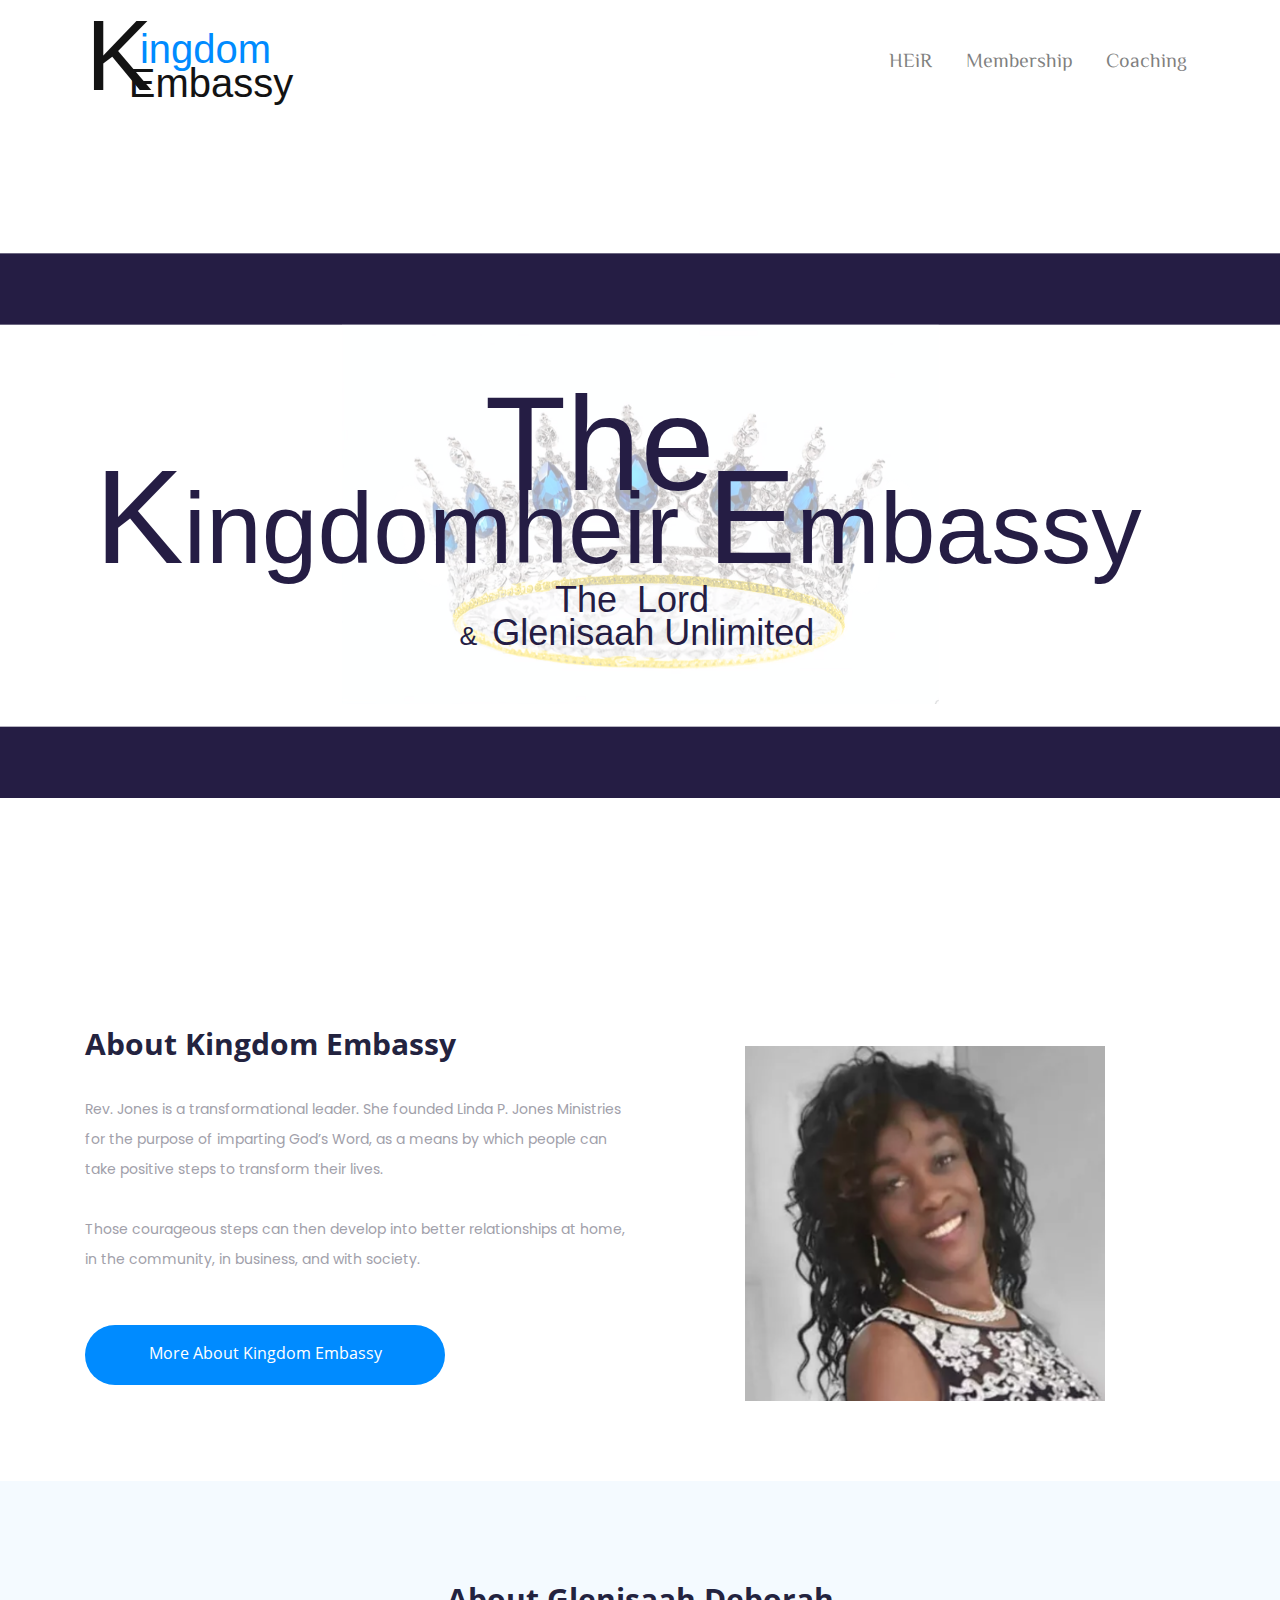
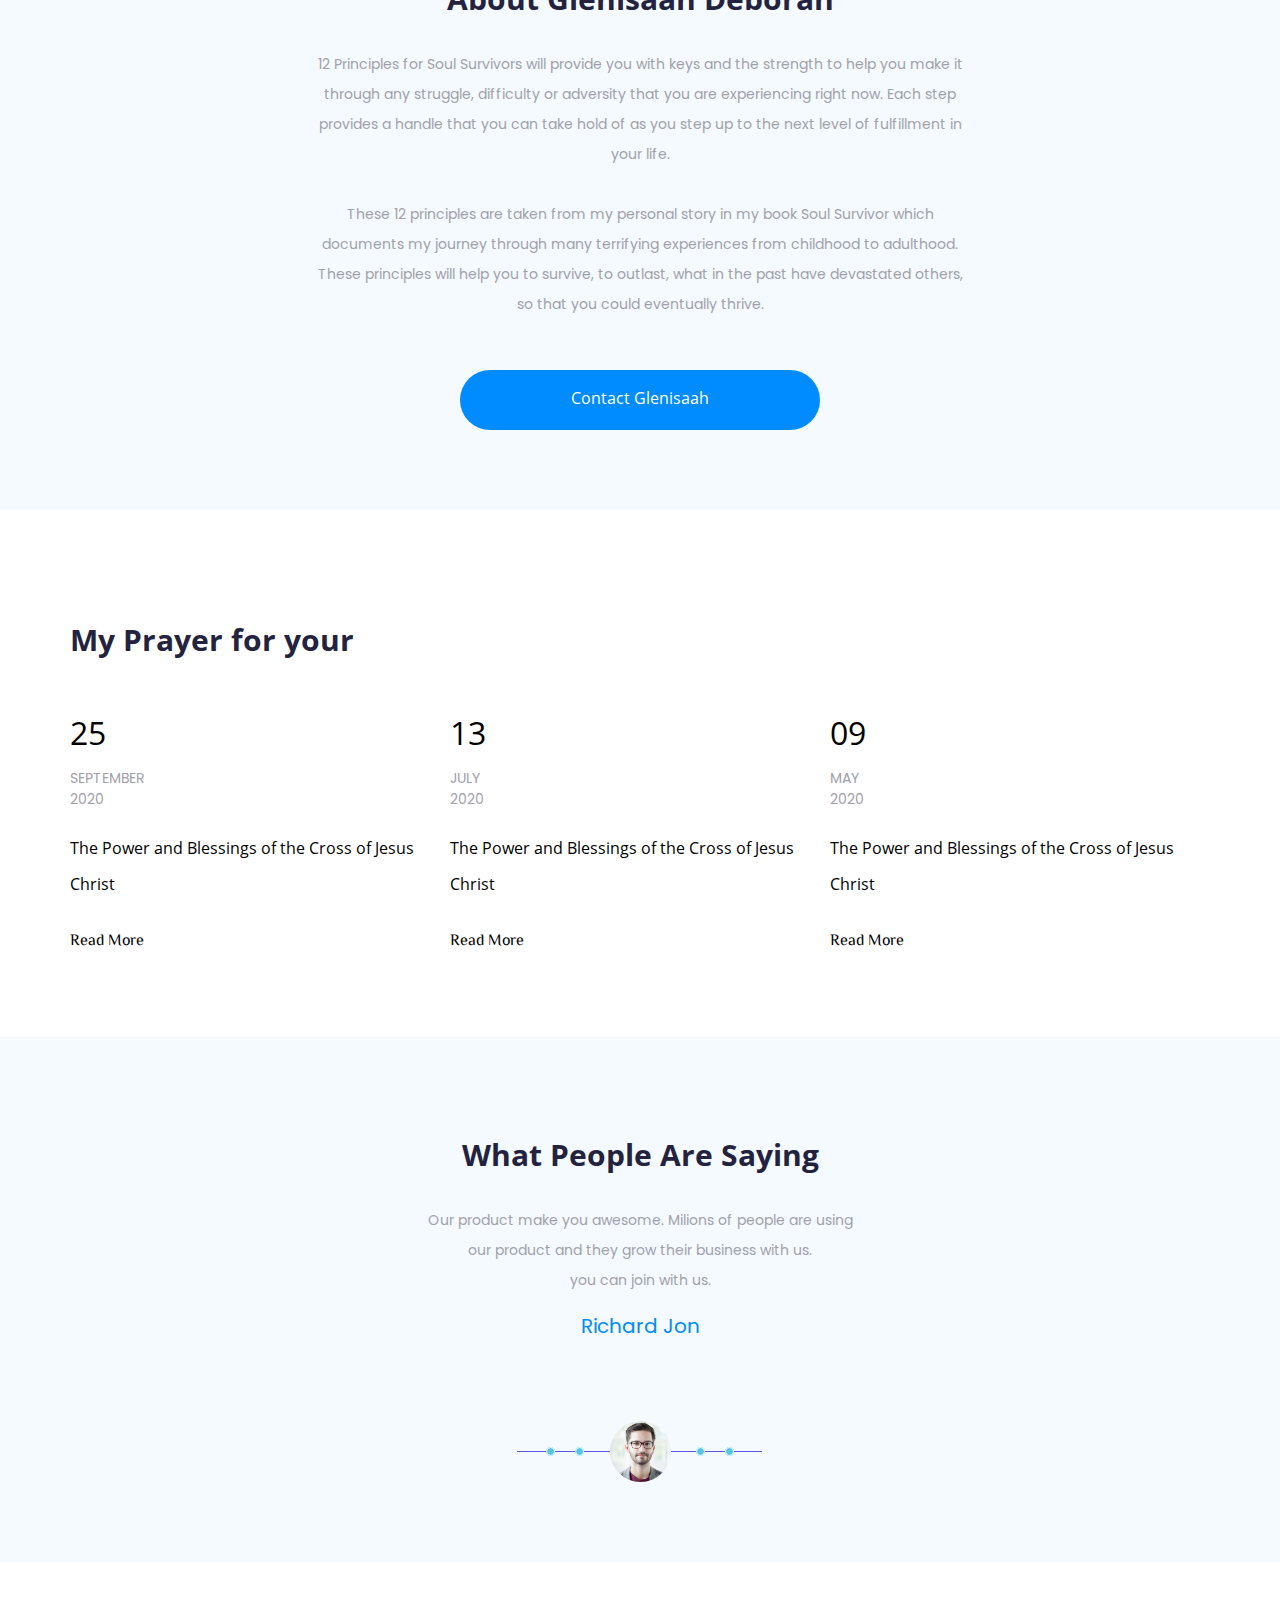
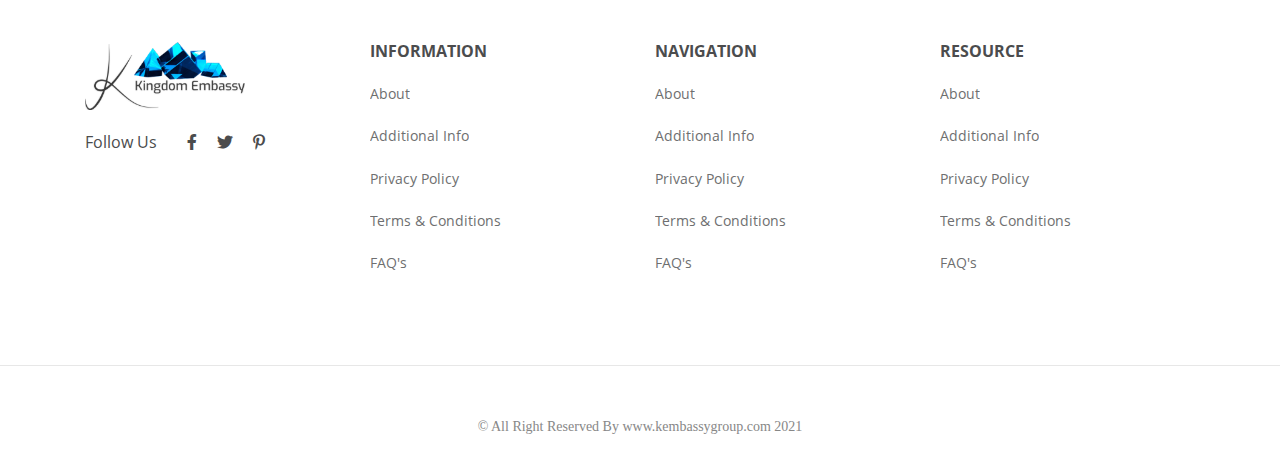
<file: index.html>
<!DOCTYPE html>
<html>

<head>
    <meta charset="utf-8">
    <meta name="viewport" content="width=device-width, initial-scale=1.0, shrink-to-fit=no">
    <title>www.kembassygroup.com</title>
    <link rel="icon" type="image/svg+xml" sizes="238x102" href="assets/img/logo%20copy%202.svg">
    <link rel="stylesheet" href="assets/bootstrap/css/bootstrap.min.css">
    <link rel="stylesheet" href="https://fonts.googleapis.com/css?family=El+Messiri:400,500,600,700">
    <link rel="stylesheet" href="assets/css/Open%20Sans.css">
    <link rel="stylesheet" href="https://fonts.googleapis.com/css?family=Poppins:100,100i,200,200i,300,300i,400,400i,500,500i,600,600i,700,700i,800,800i,900,900i">
    <link rel="stylesheet" href="assets/fonts/fontawesome-all.min.css">
    <link rel="stylesheet" href="assets/css/styles.css">
</head>

<body>
    <div class="row">
        <div class="col">
            <nav class="navbar navbar-light navbar-expand-lg d-xl-flex align-items-xl-center">
                <div class="container"><a id="logo" class="navbar-brand" href="index.html"><img src="assets/img/logo-v3.svg"></a><a id="logo-1" class="navbar-brand" href="#"></a><button data-toggle="collapse" class="navbar-toggler" data-target="#navcol-1"><span class="sr-only">Toggle navigation</span><span class="navbar-toggler-icon"></span></button>
                    <div
                        class="collapse navbar-collapse text-dark justify-content-end" id="navcol-1">
                        <ul class="nav navbar-nav justify-content-end">
                            <li class="nav-item" id="li-why-php-rhinos-3"><a class="nav-link" href="heir.html">HEiR<br></a></li>
                            <li class="nav-item" id="li-why-php-rhinos-2"><a class="nav-link" href="membership.html">Membership<br></a></li>
                            <li class="nav-item" id="li-why-php-rhinos-1"><a class="nav-link" href="coaching.html">Coaching<br></a></li>
                        </ul>
                </div>
        </div>
        </nav>
    </div>
    </div>
    <div class="d-flex d-sm-flex d-md-flex d-lg-flex d-xl-flex align-items-center align-items-sm-center align-items-md-center align-items-lg-center align-items-xl-center hero-bg"></div>
    <div class="container section-2" id="section-2">
        <div class="row">
            <div class="col-sm-auto col-md-auto col-lg-6 col-xl-6 about-kembassy">
                <h2><strong>About Kingdom Embassy</strong><br></h2>
                <p>Rev. Jones is a transformational leader. She founded Linda P. Jones Ministries for the purpose of imparting God’s Word, as a means by which people can take positive steps to transform their lives. <br><br>Those courageous steps can then
                    develop into better relationships at home, in the community, in business, and with society.<br></p><a href="heir.html" class="btn btn-link download-free-ebook-btn" role="button">More About Kingdom Embassy</a></div>
            <div class="col-lg-6 col-xl-6 d-lg-flex justify-content-lg-center"><img class="portrait-1" src="assets/img/portrait.svg"></div>
        </div>
    </div>
    <div class="container d-xl-flex justify-content-xl-center about-gd">
        <div class="row d-xl-flex justify-content-xl-center section-2">
            <div class="col about-kembassy">
                <h2><strong>About Glenisaah Deborah</strong><br></h2>
                <p>12 Principles for Soul Survivors will provide you with keys and the strength to help you make it through any struggle, difficulty or adversity that you are experiencing right now. Each step provides a handle that you can take hold of as
                    you step up to the next level of fulfillment in your life. <br><br>These 12 principles are taken from my personal story in my book Soul Survivor which documents my journey through many terrifying experiences from childhood to adulthood.
                    These principles will help you to survive, to outlast, what in the past have devastated others, so that you could eventually thrive.<br></p><!--<a href="tel:518-512-9261" class="btn btn-link download-free-ebook-btn" role="button">Contact Glenisaah</a>-->
<a href="contact.html" class="btn btn-link download-free-ebook-btn" role="button">Contact Glenisaah</a></div>
        </div>
    </div>
    <div class="container prayer-section" id="section-4">
        <div class="row no-gutters d-xl-flex justify-content-xl-center align-items-xl-center section-4">
            <div class="col-12">
                <h2><strong>My Prayer for your</strong><br></h2>
            </div>
            <div class="col-lg-4 col-xl-4 blog-post">
                <p class="title">25<br></p>
                <p class="created-date">SEPTEMBER<br></p>
                <p class="created-date">2020<br></p>
                <p class="blog-post-desc">The Power and Blessings of the Cross of Jesus Christ<br></p><a class="read-more" href="#">Read More</a></div>
            <div class="col-lg-4 col-xl-4 blog-post">
                <p class="title">13<br></p>
                <p class="created-date">JULY</p>
                <p class="created-date">2020<br></p>
                <p class="blog-post-desc">The Power and Blessings of the Cross of Jesus Christ<br></p><a class="read-more" href="#">Read More</a></div>
            <div class="col-lg-4 col-xl-4 blog-post">
                <p class="title">09<br></p>
                <p class="created-date">may<br></p>
                <p class="created-date">2020<br></p>
                <p class="blog-post-desc">The Power and Blessings of the Cross of Jesus Christ<br></p><a class="read-more" href="#">Read More</a></div>
        </div>
    </div>
    <div class="container d-xl-flex justify-content-xl-center about-gd">
        <div class="row d-xl-flex section-2">
            <div class="col about-kembassy">
                <h2><strong>What People Are Saying</strong><br></h2>
                <p>Our product make you awesome. Milions of people are using <br>our product and they grow their business with us.<br>you can join with us.<br></p><span class="username">Richard Jon</span>
                <div class="comment-image"><img src="assets/img/Clip.svg"></div>
            </div>
        </div>
    </div>
    <div class="footer-clean">
        <footer>
            <div class="container">
                <div class="row">
                    <div class="col-sm-12 col-md-3 col-lg-3 col-xl-3"><img class="logo-img" src="assets/img/logo%20copy%202.svg">
                        <p class="social-icons"><span class="follow-txt">Follow Us</span><i class="fab fa-facebook-f"></i><i class="fab fa-twitter"></i><i class="fab fa-pinterest-p"></i></p>
                        <ul>
                            <li class="follow-us-txt"></li>
                        </ul>
                    </div>
                    <div class="col-sm-12 col-md-3 col-lg-3 col-xl-3 info-col">
                        <h3>INFORMATION</h3>
                        <ul>
                            <li><a href="#">About</a></li>
                            <li><a href="#">Additional Info</a></li>
                            <li><a href="#">Privacy Policy</a></li>
                            <li><a href="#">Terms &amp; Conditions</a></li>
                            <li><a href="#">FAQ's</a></li>
                        </ul>
                    </div>
                    <div class="col-sm-12 col-md-3 col-lg-3 col-xl-3 nav-col">
                        <h3>NAVIGATION</h3>
                        <ul>
                            <li><a href="#">About</a></li>
                            <li><a href="#">Additional Info</a></li>
                            <li><a href="#">Privacy Policy</a></li>
                            <li><a href="#">Terms &amp; Conditions</a></li>
                            <li><a href="#">FAQ's</a></li>
                        </ul>
                    </div>
                    <div class="col-sm-12 col-md-3 col-lg-3 col-xl-3 resources-col">
                        <h3>RESOURCE</h3>
                        <ul>
                            <li><a href="#">About</a></li>
                            <li><a href="#">Additional Info</a></li>
                            <li><a href="#">Privacy Policy</a></li>
                            <li><a href="#">Terms &amp; Conditions</a></li>
                            <li><a href="#">FAQ's</a></li>
                        </ul>
                    </div>
                </div>
            </div>
        </footer>
    </div>
    <div id="copyright-section">
        <div class="container">
            <div class="row">
                <div class="col text-center">
                    <p class="copyright">© All Right Reserved By www.kembassygroup.com 2021<br></p>
                </div>
            </div>
        </div>
    </div>
    <script src="assets/js/jquery.min.js"></script>
    <script src="assets/bootstrap/js/bootstrap.min.js"></script>
</body>

</html>
</file>
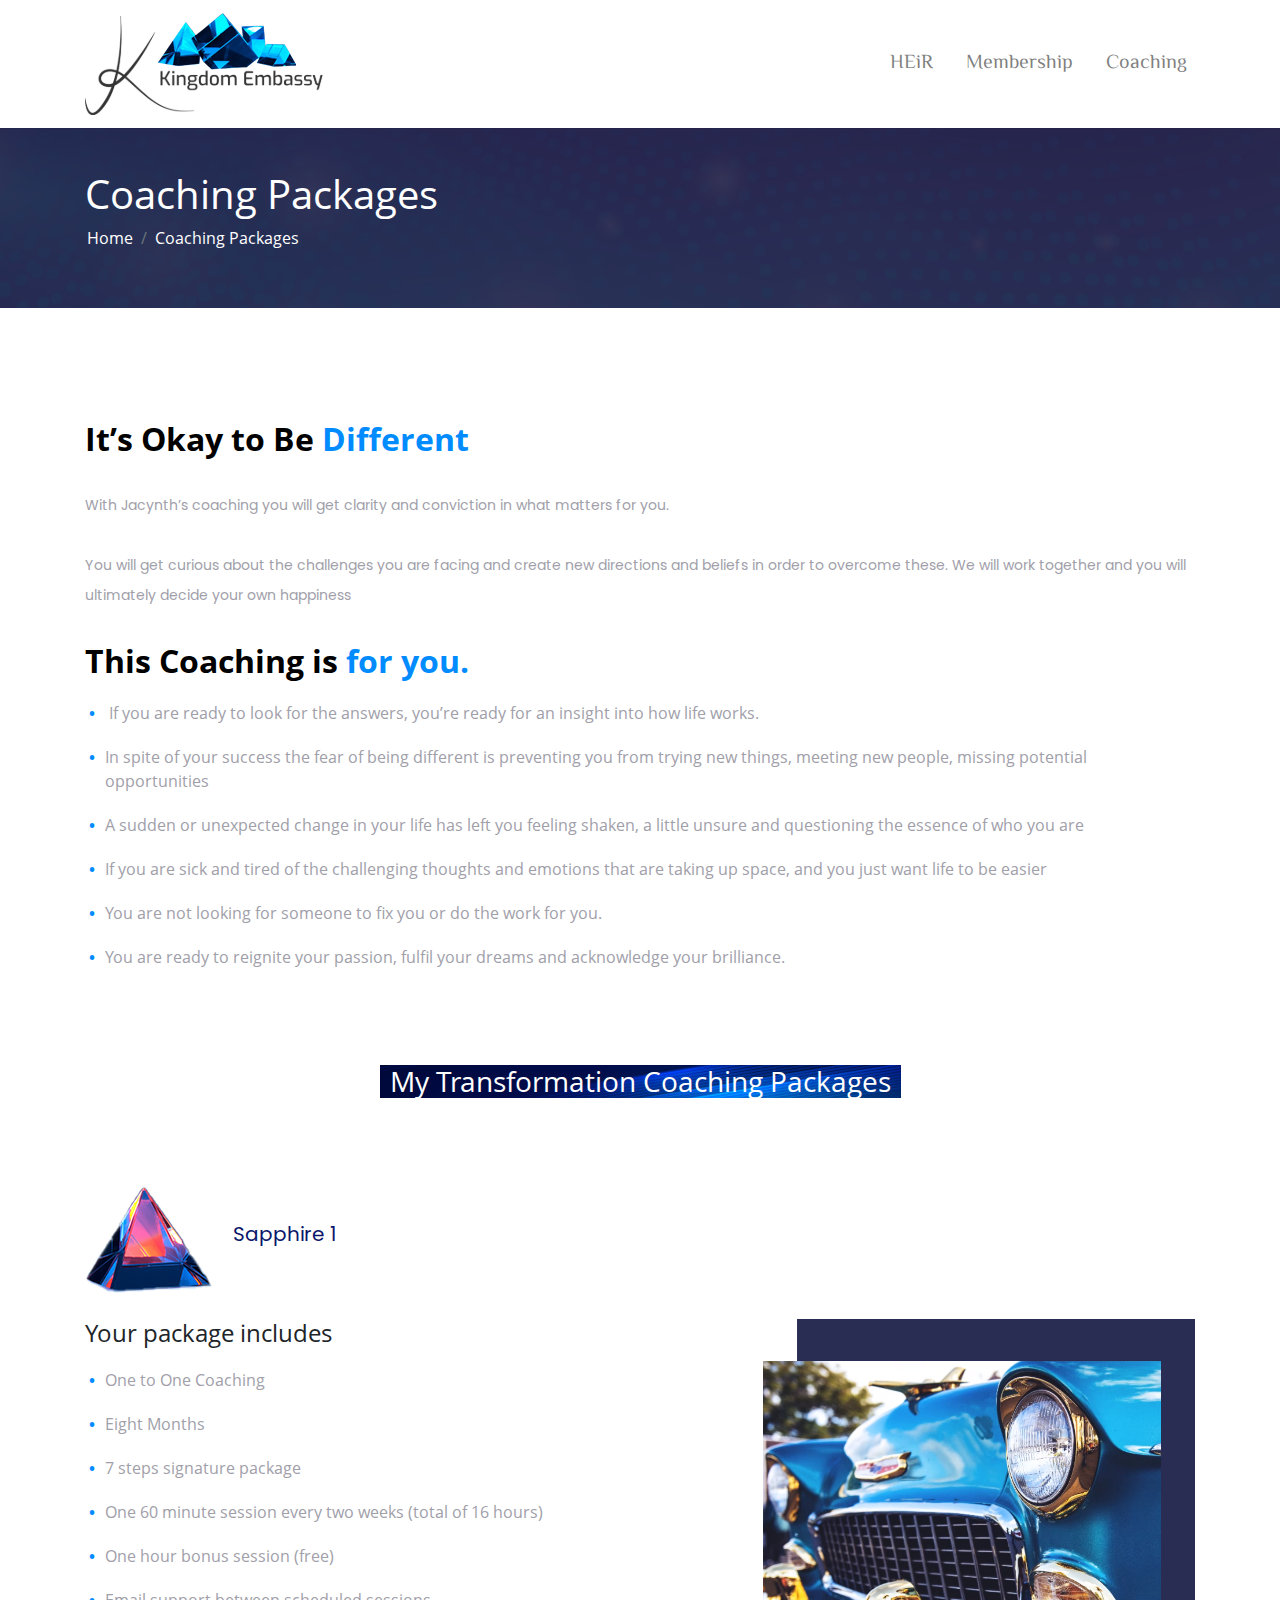
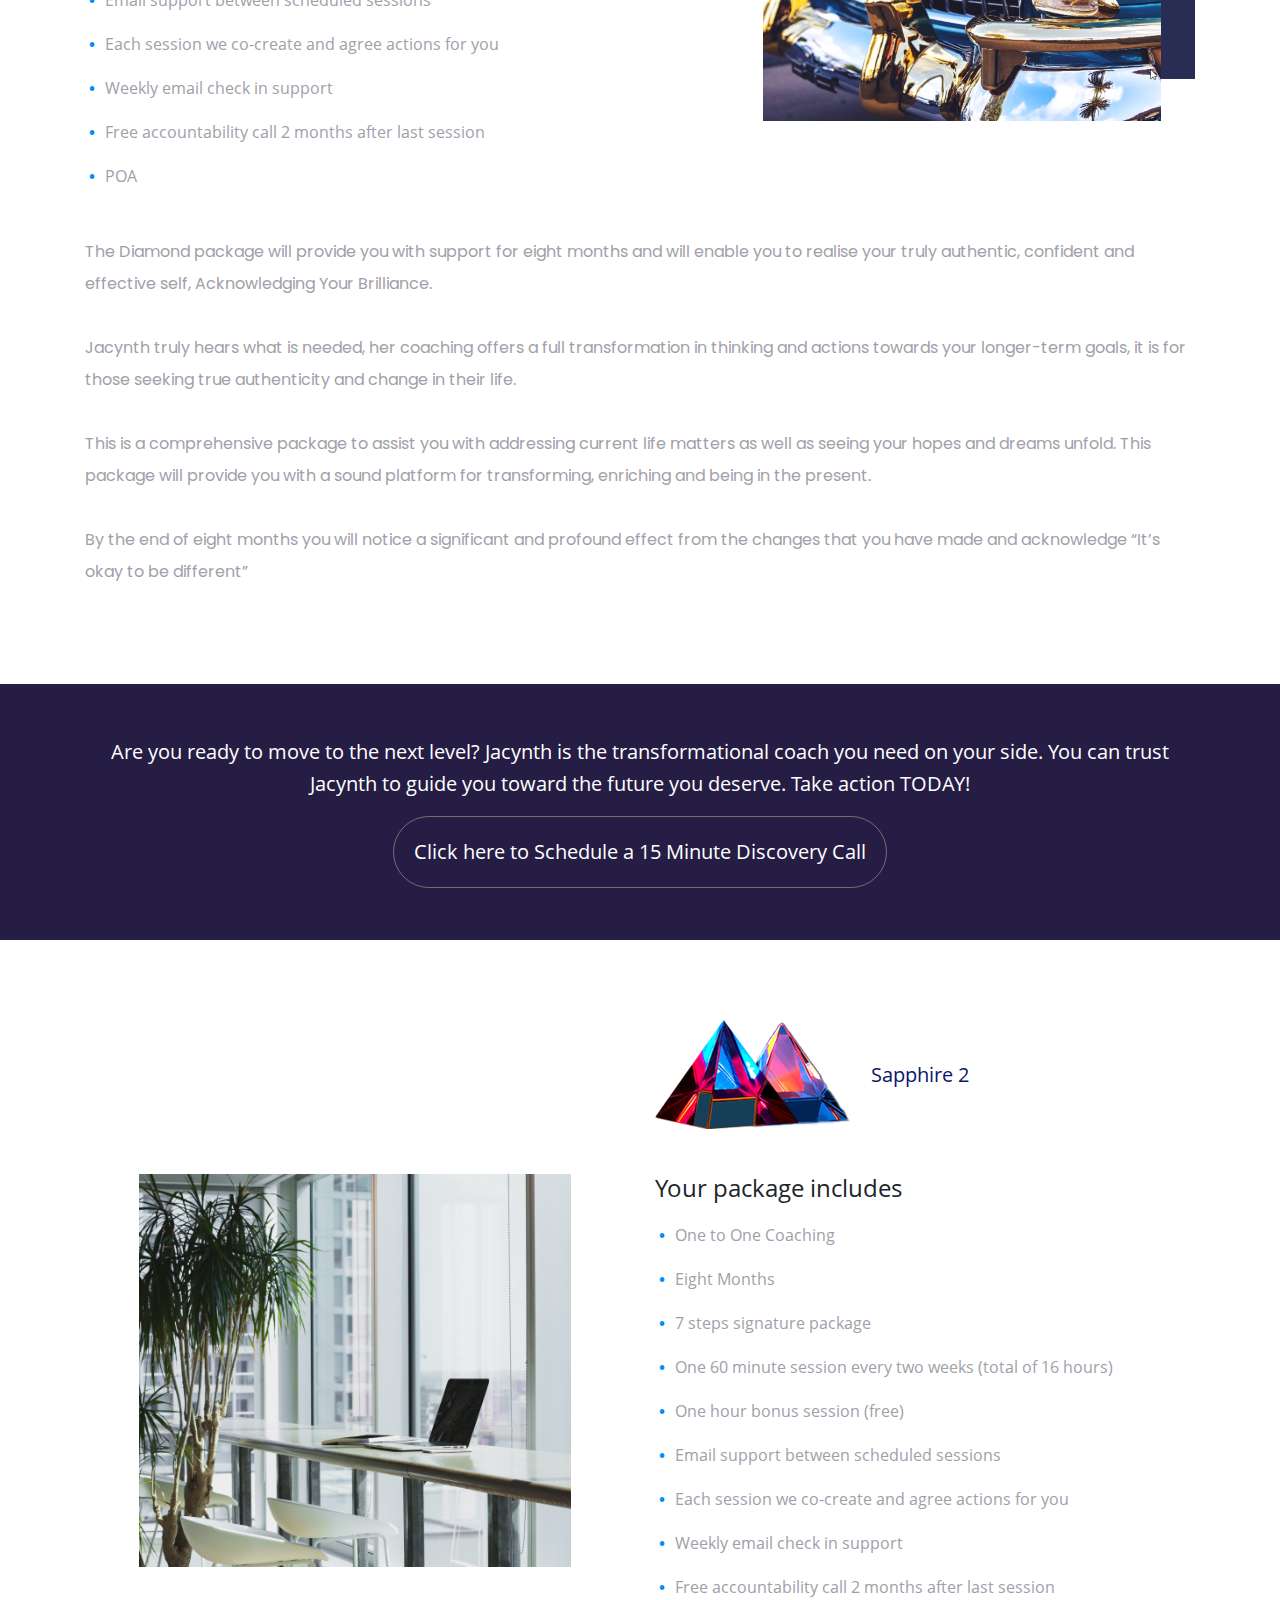
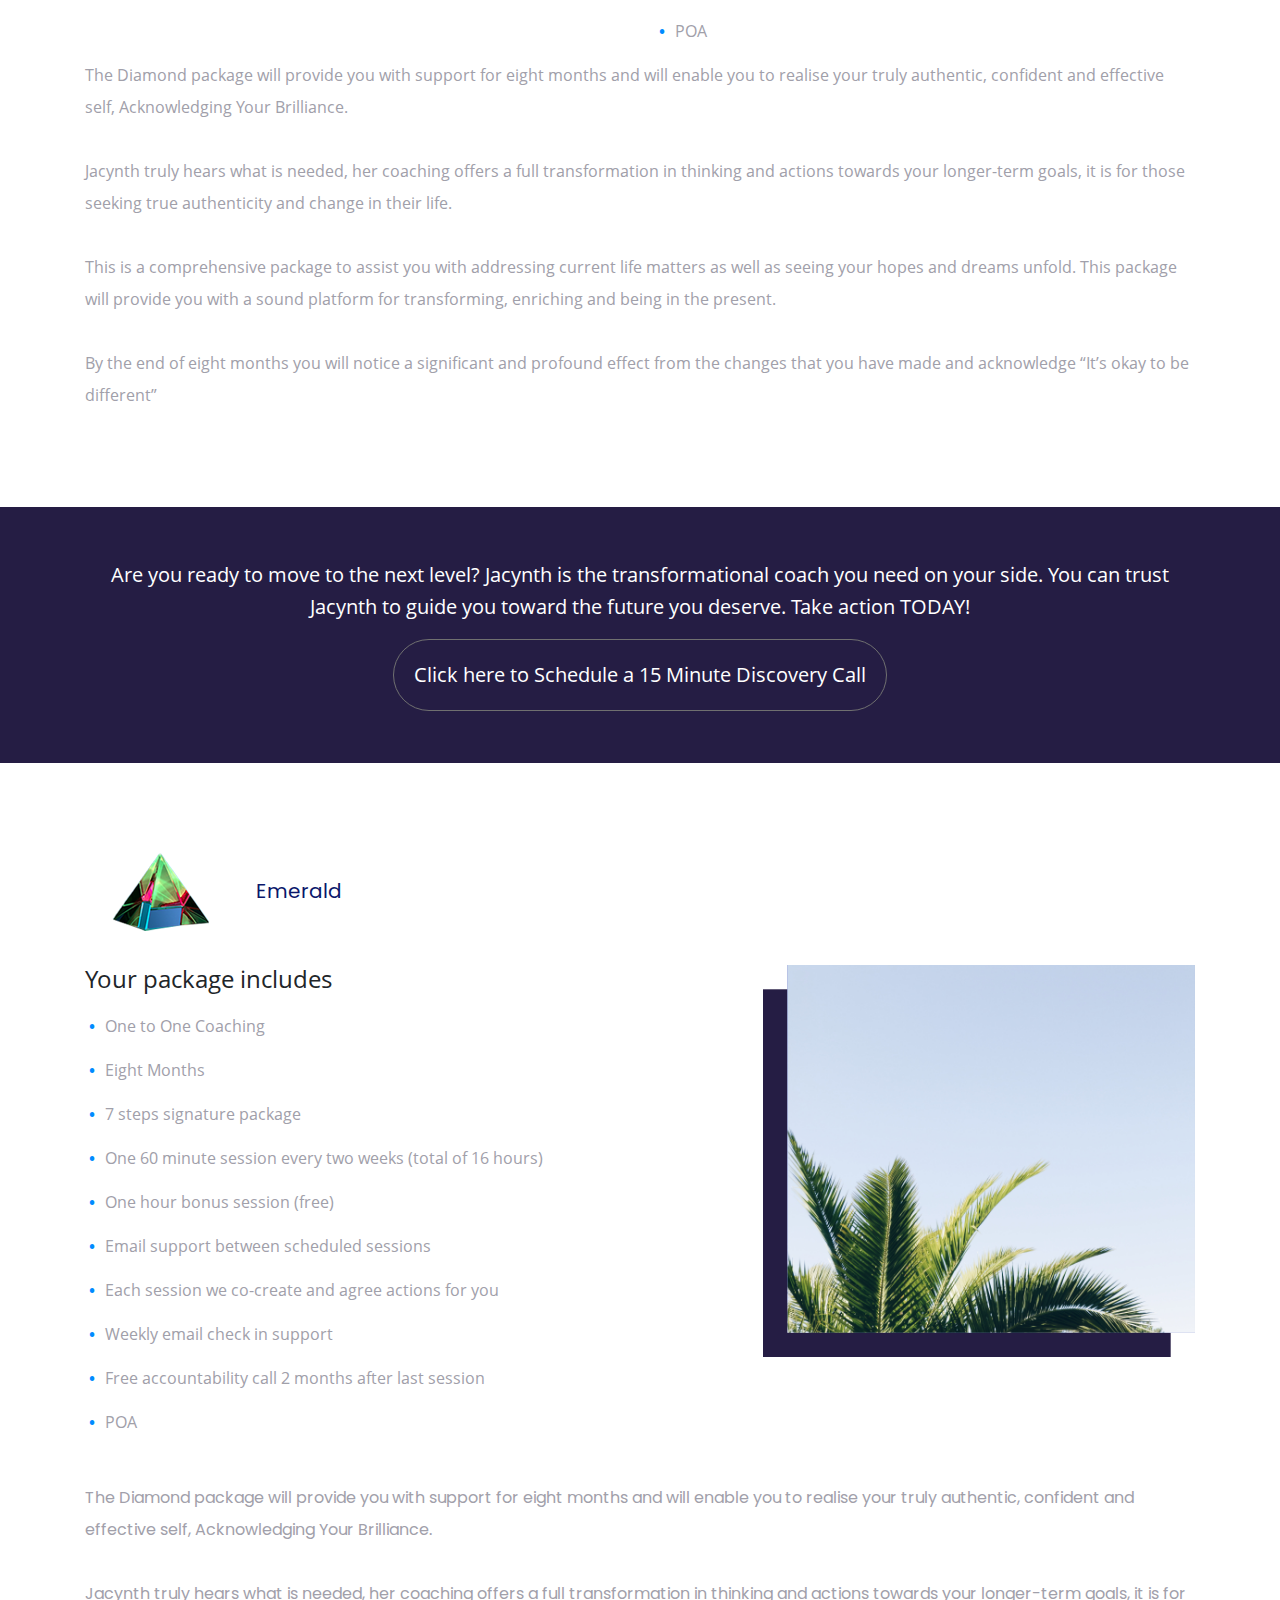
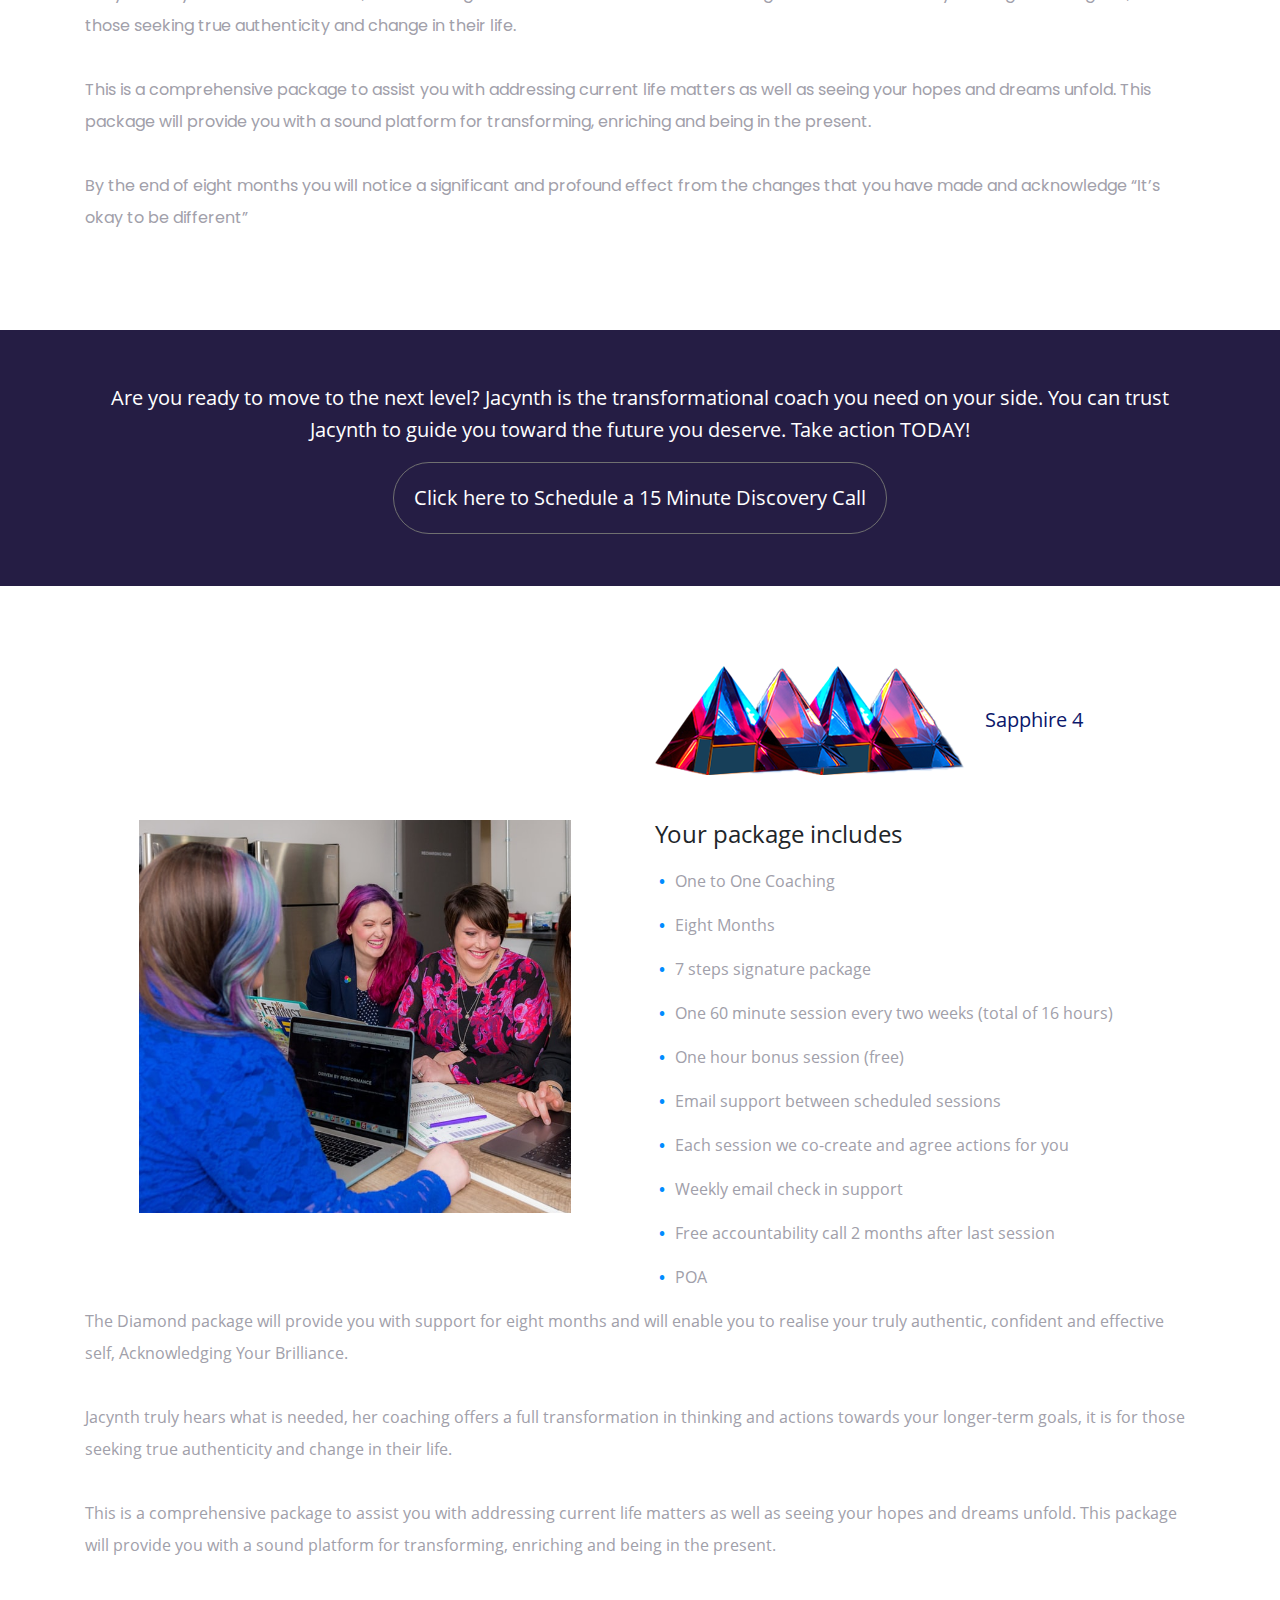
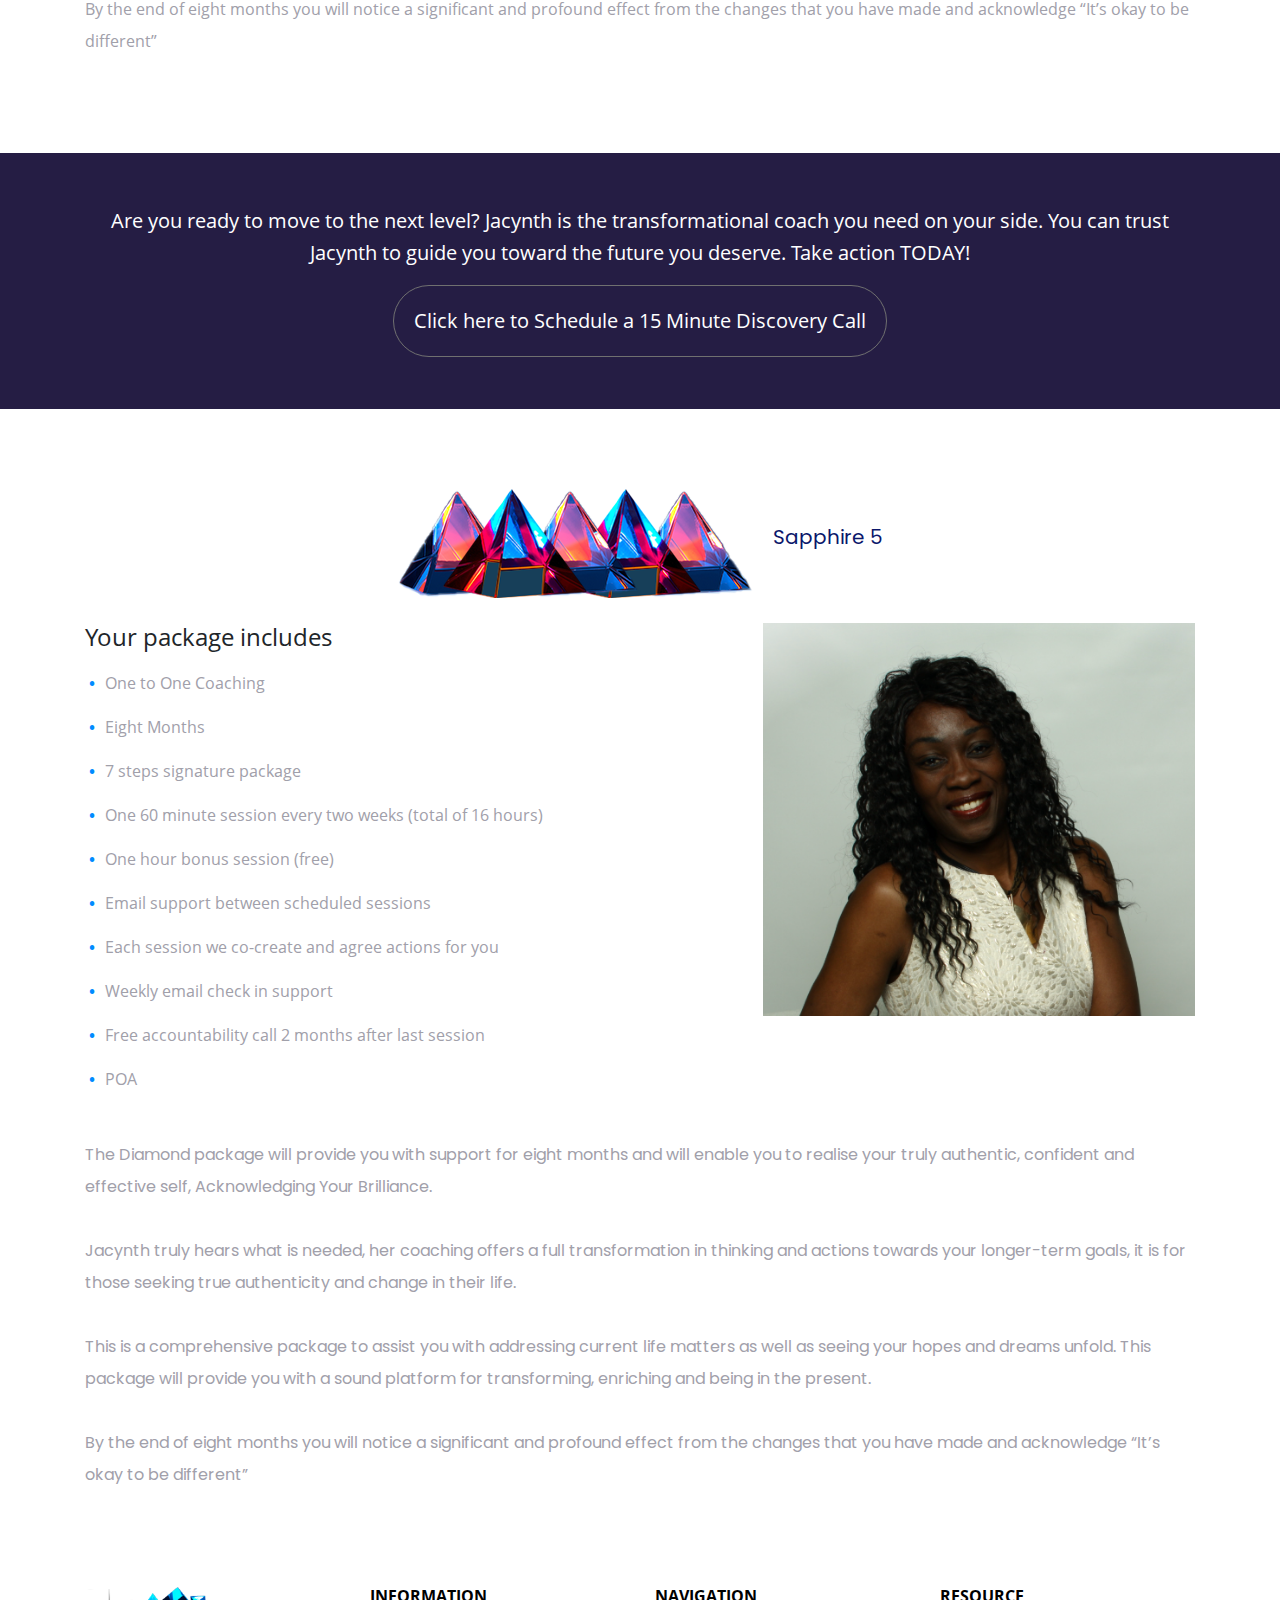
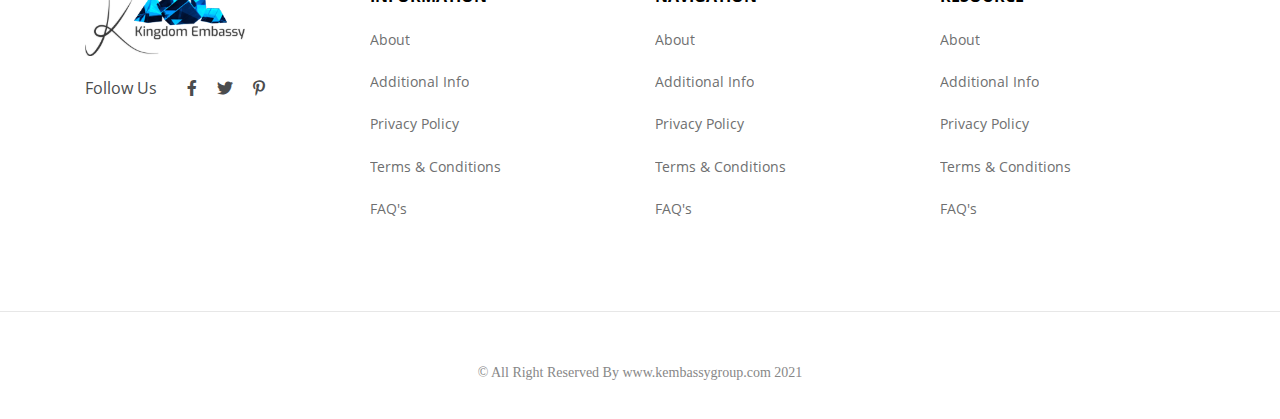
<file: coaching.html>
<!DOCTYPE html>
<html>

<head>
    <meta charset="utf-8">
    <meta name="viewport" content="width=device-width, initial-scale=1.0, shrink-to-fit=no">
    <title>www.kembassygroup.com</title>
    <link rel="icon" type="image/svg+xml" sizes="238x102" href="assets/img/logo%20copy%202.svg">
    <link rel="stylesheet" href="assets/bootstrap/css/bootstrap.min.css">
    <link rel="stylesheet" href="https://fonts.googleapis.com/css?family=El+Messiri:400,500,600,700">
    <link rel="stylesheet" href="assets/css/Open%20Sans.css">
    <link rel="stylesheet" href="https://fonts.googleapis.com/css?family=Poppins:100,100i,200,200i,300,300i,400,400i,500,500i,600,600i,700,700i,800,800i,900,900i">
    <link rel="stylesheet" href="assets/fonts/fontawesome-all.min.css">
    <link rel="stylesheet" href="assets/css/styles.css">
</head>

<body class="coaching">
    <div class="row">
        <div class="col">
            <nav class="navbar navbar-light navbar-expand-lg d-xl-flex align-items-xl-center">
                <div class="container"><a id="logo" class="navbar-brand" href="index.html"><img src="assets/img/logo%20copy%202.svg"></a><a id="logo-1" class="navbar-brand" href="#"></a><button data-toggle="collapse" class="navbar-toggler" data-target="#navcol-1"><span class="sr-only">Toggle navigation</span><span class="navbar-toggler-icon"></span></button>
                    <div
                        class="collapse navbar-collapse text-dark justify-content-end" id="navcol-1">
                        <ul class="nav navbar-nav justify-content-end">
                            <li class="nav-item" id="li-why-php-rhinos-3"><a class="nav-link" href="heir.html">HEiR<br></a></li>
                            <li class="nav-item" id="li-why-php-rhinos-2"><a class="nav-link" href="membership.html">Membership<br></a></li>
                            <li class="nav-item" id="li-why-php-rhinos-1"><a class="nav-link" href="coaching.html">Coaching<br></a></li>
                        </ul>
                </div>
        </div>
        </nav>
    </div>
    </div>
    <div class="d-flex align-items-center breadcrumb-section">
        <div class="container page-title">
            <h1>Coaching Packages</h1>
            <ol class="breadcrumb">
                <li class="breadcrumb-item"><a href="#"><span>Home</span></a></li>
                <li class="breadcrumb-item"><a href="#"><span>Coaching Packages</span></a></li>
            </ol>
        </div>
    </div>
    <div class="container section-1">
        <div class="row">
            <div class="col-12">
                <h2>It’s Okay to Be <span>Different</span></h2>
                <p>With Jacynth’s coaching you will get clarity and conviction in what matters for you.<br><br>You will get curious about the challenges you are facing and create new directions and beliefs in order to overcome these. We will work together
                    and you will ultimately decide your own happiness</p>
                <h2>This Coaching is <span>for you.</span></h2>
                <ul class="text-left">
                    <li> If you are ready to look for the answers, you’re ready for an insight into how life works.</li>
                    <li>In spite of your success the fear of being different is preventing you from trying new things, meeting new people, missing potential <br>opportunities</li>
                    <li>A sudden or unexpected change in your life has left you feeling shaken, a little unsure and questioning the essence of who you are</li>
                    <li>If you are sick and tired of the challenging thoughts and emotions that are taking up space, and you just want life to be easier</li>
                    <li>You are not looking for someone to fix you or do the work for you.</li>
                    <li>You are ready to reignite your passion, fulfil your dreams and acknowledge your brilliance.</li>
                </ul>
            </div>
        </div>
    </div>
    <div class="section-2">
        <div class="container text-center d-flex d-xl-flex justify-content-center align-items-center justify-content-xl-center align-items-xl-center">
            <div class="row">
                <div class="col d-flex justify-content-center">
                    <h3 class="d-xl-flex justify-content-xl-center">My Transformation&nbsp;Coaching Packages</h3>
                </div>
            </div>
        </div>
    </div>
    <div class="section-3">
        <div class="container">
            <div class="row sapphire-heading">
                <div class="col">
                    <div class="d-xl-flex"><img src="assets/img/pstone.svg">
                        <div>
                            <p class="stone">Sapphire 1</p>
                        </div>
                    </div>
                </div>
            </div>
            <div class="row">
                <div class="col-lg-6 col-xl-6">
                    <h4>Your package includes</h4>
                    <div class="left-col">
                        <ul>
                            <li>One to One Coaching</li>
                            <li>Eight Months</li>
                            <li>7 steps signature package</li>
                            <li>One 60 minute session every two weeks (total of 16 hours)</li>
                            <li>One hour bonus session (free)</li>
                            <li>Email support between scheduled sessions</li>
                            <li>Each session we co-create and agree actions for you</li>
                            <li>Weekly email check in support</li>
                            <li>Free accountability call 2 months after last session</li>
                            <li>POA</li>
                        </ul>
                    </div>
                </div>
                <div class="col-lg-6 col-xl-6 d-flex d-xl-flex justify-content-center justify-content-xl-end align-items-xl-start"><img class="image" src="assets/img/vw.svg"></div>
                <div class="col">
                    <p>The Diamond package will provide you with support for eight months and will enable you to realise your truly authentic, confident and effective self, Acknowledging Your Brilliance.<br><br>Jacynth truly hears what is needed, her coaching
                        offers a full transformation in thinking and actions towards your longer-term goals, it is for those seeking true authenticity and change in their life.<br><br>This is a comprehensive package to assist you with addressing current
                        life matters as well as seeing your hopes and dreams unfold. This package will provide you with a sound platform for transforming, enriching and being in the present.<br><br>By the end of eight months you will notice a significant
                        and profound effect from the changes that you have made and acknowledge “It’s okay to be different”</p>
                </div>
            </div>
        </div>
    </div>
    <div class="d-flex align-items-center section-4 divider-section">
        <div class="container d-xl-flex justify-content-xl-center">
            <div class="row">
                <div class="col-12 d-xl-flex justify-content-xl-center">
                    <p class="text-center">Are you ready to move to the next level? Jacynth is the transformational coach you need on your side. You can trust Jacynth to guide you toward the future you deserve. Take action TODAY!</p>
                </div>
                <div class="col-12 d-flex d-xl-flex justify-content-center justify-content-xl-center"><button class="btn btn-primary" type="button">Click here to Schedule a 15 Minute Discovery Call</button></div>
            </div>
        </div>
    </div>
    <div class="section-5">
        <div class="container">
            <div class="row sapphire-heading">
                <div class="col-lg-6 col-xl-6"></div>
                <div class="col-lg-6 col-xl-6 d-xl-flex justify-content-xl-start sapphire-right">
                    <div class="d-xl-flex justify-content-xl-end"><img src="assets/img/sapphire-2.svg">
                        <div class="d-xl-flex align-items-xl-center">
                            <p class="stone">Sapphire 2</p>
                        </div>
                    </div>
                </div>
            </div>
            <div class="row">
                <div class="col-lg-6 col-xl-6 d-flex d-xl-flex justify-content-center align-items-xl-start"><img class="image" src="assets/img/desk.svg"></div>
                <div class="col-lg-6 col-xl-6">
                    <h4>Your package includes</h4>
                    <div class="left-col">
                        <ul>
                            <li>One to One Coaching</li>
                            <li>Eight Months</li>
                            <li>7 steps signature package</li>
                            <li>One 60 minute session every two weeks (total of 16 hours)</li>
                            <li>One hour bonus session (free)</li>
                            <li>Email support between scheduled sessions</li>
                            <li>Each session we co-create and agree actions for you</li>
                            <li>Weekly email check in support</li>
                            <li>Free accountability call 2 months after last session</li>
                            <li>POA</li>
                        </ul>
                    </div>
                </div>
                <div class="col">
                    <p>The Diamond package will provide you with support for eight months and will enable you to realise your truly authentic, confident and effective self, Acknowledging Your Brilliance.<br><br>Jacynth truly hears what is needed, her coaching
                        offers a full transformation in thinking and actions towards your longer-term goals, it is for those seeking true authenticity and change in their life.<br><br>This is a comprehensive package to assist you with addressing current
                        life matters as well as seeing your hopes and dreams unfold. This package will provide you with a sound platform for transforming, enriching and being in the present.<br><br>By the end of eight months you will notice a significant
                        and profound effect from the changes that you have made and acknowledge “It’s okay to be different”</p>
                </div>
            </div>
        </div>
    </div>
    <div class="d-flex align-items-center section-6 divider-section">
        <div class="container d-xl-flex justify-content-xl-center">
            <div class="row">
                <div class="col-12 d-xl-flex justify-content-xl-center">
                    <p class="text-center">Are you ready to move to the next level? Jacynth is the transformational coach you need on your side. You can trust Jacynth to guide you toward the future you deserve. Take action TODAY!</p>
                </div>
                <div class="col-12 d-flex d-xl-flex justify-content-center justify-content-xl-center"><button class="btn btn-primary" type="button">Click here to Schedule a 15 Minute Discovery Call</button></div>
            </div>
        </div>
    </div>
    <div class="section-3">
        <div class="container">
            <div class="row sapphire-heading">
                <div class="col">
                    <div class="d-xl-flex"><img src="assets/img/emerald.svg">
                        <div>
                            <p class="stone">Emerald</p>
                        </div>
                    </div>
                </div>
            </div>
            <div class="row">
                <div class="col-lg-6 col-xl-6">
                    <h4>Your package includes</h4>
                    <div class="left-col">
                        <ul>
                            <li>One to One Coaching</li>
                            <li>Eight Months</li>
                            <li>7 steps signature package</li>
                            <li>One 60 minute session every two weeks (total of 16 hours)</li>
                            <li>One hour bonus session (free)</li>
                            <li>Email support between scheduled sessions</li>
                            <li>Each session we co-create and agree actions for you</li>
                            <li>Weekly email check in support</li>
                            <li>Free accountability call 2 months after last session</li>
                            <li>POA</li>
                        </ul>
                    </div>
                </div>
                <div class="col-lg-6 col-xl-6 d-flex d-xl-flex justify-content-center justify-content-xl-end align-items-xl-start"><img class="image" src="assets/img/palm.svg"></div>
                <div class="col">
                    <p>The Diamond package will provide you with support for eight months and will enable you to realise your truly authentic, confident and effective self, Acknowledging Your Brilliance.<br><br>Jacynth truly hears what is needed, her coaching
                        offers a full transformation in thinking and actions towards your longer-term goals, it is for those seeking true authenticity and change in their life.<br><br>This is a comprehensive package to assist you with addressing current
                        life matters as well as seeing your hopes and dreams unfold. This package will provide you with a sound platform for transforming, enriching and being in the present.<br><br>By the end of eight months you will notice a significant
                        and profound effect from the changes that you have made and acknowledge “It’s okay to be different”</p>
                </div>
            </div>
        </div>
    </div>
    <div class="d-flex align-items-center section-4 divider-section">
        <div class="container d-xl-flex justify-content-xl-center">
            <div class="row">
                <div class="col-12 d-xl-flex justify-content-xl-center">
                    <p class="text-center">Are you ready to move to the next level? Jacynth is the transformational coach you need on your side. You can trust Jacynth to guide you toward the future you deserve. Take action TODAY!</p>
                </div>
                <div class="col-12 d-flex d-xl-flex justify-content-center justify-content-xl-center"><button class="btn btn-primary" type="button">Click here to Schedule a 15 Minute Discovery Call</button></div>
            </div>
        </div>
    </div>
    <div class="section-5">
        <div class="container">
            <div class="row sapphire-heading">
                <div class="col-lg-6 col-xl-6"></div>
                <div class="col-lg-6 col-xl-6 d-flex d-xl-flex justify-content-center justify-content-xl-start sapphire-right">
                    <div class="d-xl-flex justify-content-xl-end"><img src="assets/img/sapphire-4.svg">
                        <div class="d-xl-flex align-items-xl-center">
                            <p class="stone">Sapphire 4</p>
                        </div>
                    </div>
                </div>
            </div>
            <div class="row">
                <div class="col-lg-6 col-xl-6 d-flex d-xl-flex justify-content-center align-items-xl-start"><img class="image" src="assets/img/group-2.svg"></div>
                <div class="col-lg-6 col-xl-6">
                    <h4>Your package includes</h4>
                    <div class="left-col">
                        <ul>
                            <li>One to One Coaching</li>
                            <li>Eight Months</li>
                            <li>7 steps signature package</li>
                            <li>One 60 minute session every two weeks (total of 16 hours)</li>
                            <li>One hour bonus session (free)</li>
                            <li>Email support between scheduled sessions</li>
                            <li>Each session we co-create and agree actions for you</li>
                            <li>Weekly email check in support</li>
                            <li>Free accountability call 2 months after last session</li>
                            <li>POA</li>
                        </ul>
                    </div>
                </div>
                <div class="col">
                    <p>The Diamond package will provide you with support for eight months and will enable you to realise your truly authentic, confident and effective self, Acknowledging Your Brilliance.<br><br>Jacynth truly hears what is needed, her coaching
                        offers a full transformation in thinking and actions towards your longer-term goals, it is for those seeking true authenticity and change in their life.<br><br>This is a comprehensive package to assist you with addressing current
                        life matters as well as seeing your hopes and dreams unfold. This package will provide you with a sound platform for transforming, enriching and being in the present.<br><br>By the end of eight months you will notice a significant
                        and profound effect from the changes that you have made and acknowledge “It’s okay to be different”</p>
                </div>
            </div>
        </div>
    </div>
    <div class="d-flex align-items-center section-6 divider-section">
        <div class="container d-xl-flex justify-content-xl-center">
            <div class="row">
                <div class="col-12 d-flex d-xl-flex justify-content-center justify-content-xl-center">
                    <p class="text-center">Are you ready to move to the next level? Jacynth is the transformational coach you need on your side. You can trust Jacynth to guide you toward the future you deserve. Take action TODAY!</p>
                </div>
                <div class="col-12 d-flex d-xl-flex justify-content-center justify-content-xl-center"><button class="btn btn-primary" type="button">Click here to Schedule a 15 Minute Discovery Call</button></div>
            </div>
        </div>
    </div>
    <div class="section-3">
        <div class="container">
            <div class="row sapphire-heading">
                <div class="col d-flex justify-content-center">
                    <div class="d-xl-flex"><img src="assets/img/sapphire-5.svg">
                        <div>
                            <p class="stone">Sapphire 5</p>
                        </div>
                    </div>
                </div>
            </div>
            <div class="row">
                <div class="col-lg-6 col-xl-6">
                    <h4>Your package includes</h4>
                    <div class="left-col">
                        <ul>
                            <li>One to One Coaching</li>
                            <li>Eight Months</li>
                            <li>7 steps signature package</li>
                            <li>One 60 minute session every two weeks (total of 16 hours)</li>
                            <li>One hour bonus session (free)</li>
                            <li>Email support between scheduled sessions</li>
                            <li>Each session we co-create and agree actions for you</li>
                            <li>Weekly email check in support</li>
                            <li>Free accountability call 2 months after last session</li>
                            <li>POA</li>
                        </ul>
                    </div>
                </div>
                <div class="col-lg-6 col-xl-6 d-flex d-xl-flex justify-content-center justify-content-xl-end align-items-xl-start"><img class="image" src="assets/img/glenisaah-6.png"></div>
                <div class="col">
                    <p>The Diamond package will provide you with support for eight months and will enable you to realise your truly authentic, confident and effective self, Acknowledging Your Brilliance.<br><br>Jacynth truly hears what is needed, her coaching
                        offers a full transformation in thinking and actions towards your longer-term goals, it is for those seeking true authenticity and change in their life.<br><br>This is a comprehensive package to assist you with addressing current
                        life matters as well as seeing your hopes and dreams unfold. This package will provide you with a sound platform for transforming, enriching and being in the present.<br><br>By the end of eight months you will notice a significant
                        and profound effect from the changes that you have made and acknowledge “It’s okay to be different”</p>
                </div>
            </div>
        </div>
    </div>
    <div class="footer-clean">
        <footer>
            <div class="container">
                <div class="row">
                    <div class="col-sm-12 col-md-3 col-lg-3 col-xl-3"><img class="logo-img" src="assets/img/logo%20copy%202.svg">
                        <p class="social-icons"><span class="follow-txt">Follow Us</span><i class="fab fa-facebook-f"></i><i class="fab fa-twitter"></i><i class="fab fa-pinterest-p"></i></p>
                        <ul>
                            <li class="follow-us-txt"></li>
                        </ul>
                    </div>
                    <div class="col-sm-12 col-md-3 col-lg-3 col-xl-3 info-col">
                        <h3>INFORMATION</h3>
                        <ul>
                            <li><a href="#">About</a></li>
                            <li><a href="#">Additional Info</a></li>
                            <li><a href="#">Privacy Policy</a></li>
                            <li><a href="#">Terms &amp; Conditions</a></li>
                            <li><a href="#">FAQ's</a></li>
                        </ul>
                    </div>
                    <div class="col-sm-12 col-md-3 col-lg-3 col-xl-3 nav-col">
                        <h3>NAVIGATION</h3>
                        <ul>
                            <li><a href="#">About</a></li>
                            <li><a href="#">Additional Info</a></li>
                            <li><a href="#">Privacy Policy</a></li>
                            <li><a href="#">Terms &amp; Conditions</a></li>
                            <li><a href="#">FAQ's</a></li>
                        </ul>
                    </div>
                    <div class="col-sm-12 col-md-3 col-lg-3 col-xl-3 resources-col">
                        <h3>RESOURCE</h3>
                        <ul>
                            <li><a href="#">About</a></li>
                            <li><a href="#">Additional Info</a></li>
                            <li><a href="#">Privacy Policy</a></li>
                            <li><a href="#">Terms &amp; Conditions</a></li>
                            <li><a href="#">FAQ's</a></li>
                        </ul>
                    </div>
                </div>
            </div>
        </footer>
    </div>
    <div id="copyright-section">
        <div class="container">
            <div class="row">
                <div class="col text-center">
                    <p class="copyright">© All Right Reserved By www.kembassygroup.com 2021<br></p>
                </div>
            </div>
        </div>
    </div>
    <script src="assets/js/jquery.min.js"></script>
    <script src="assets/bootstrap/js/bootstrap.min.js"></script>
</body>

</html>
</file>
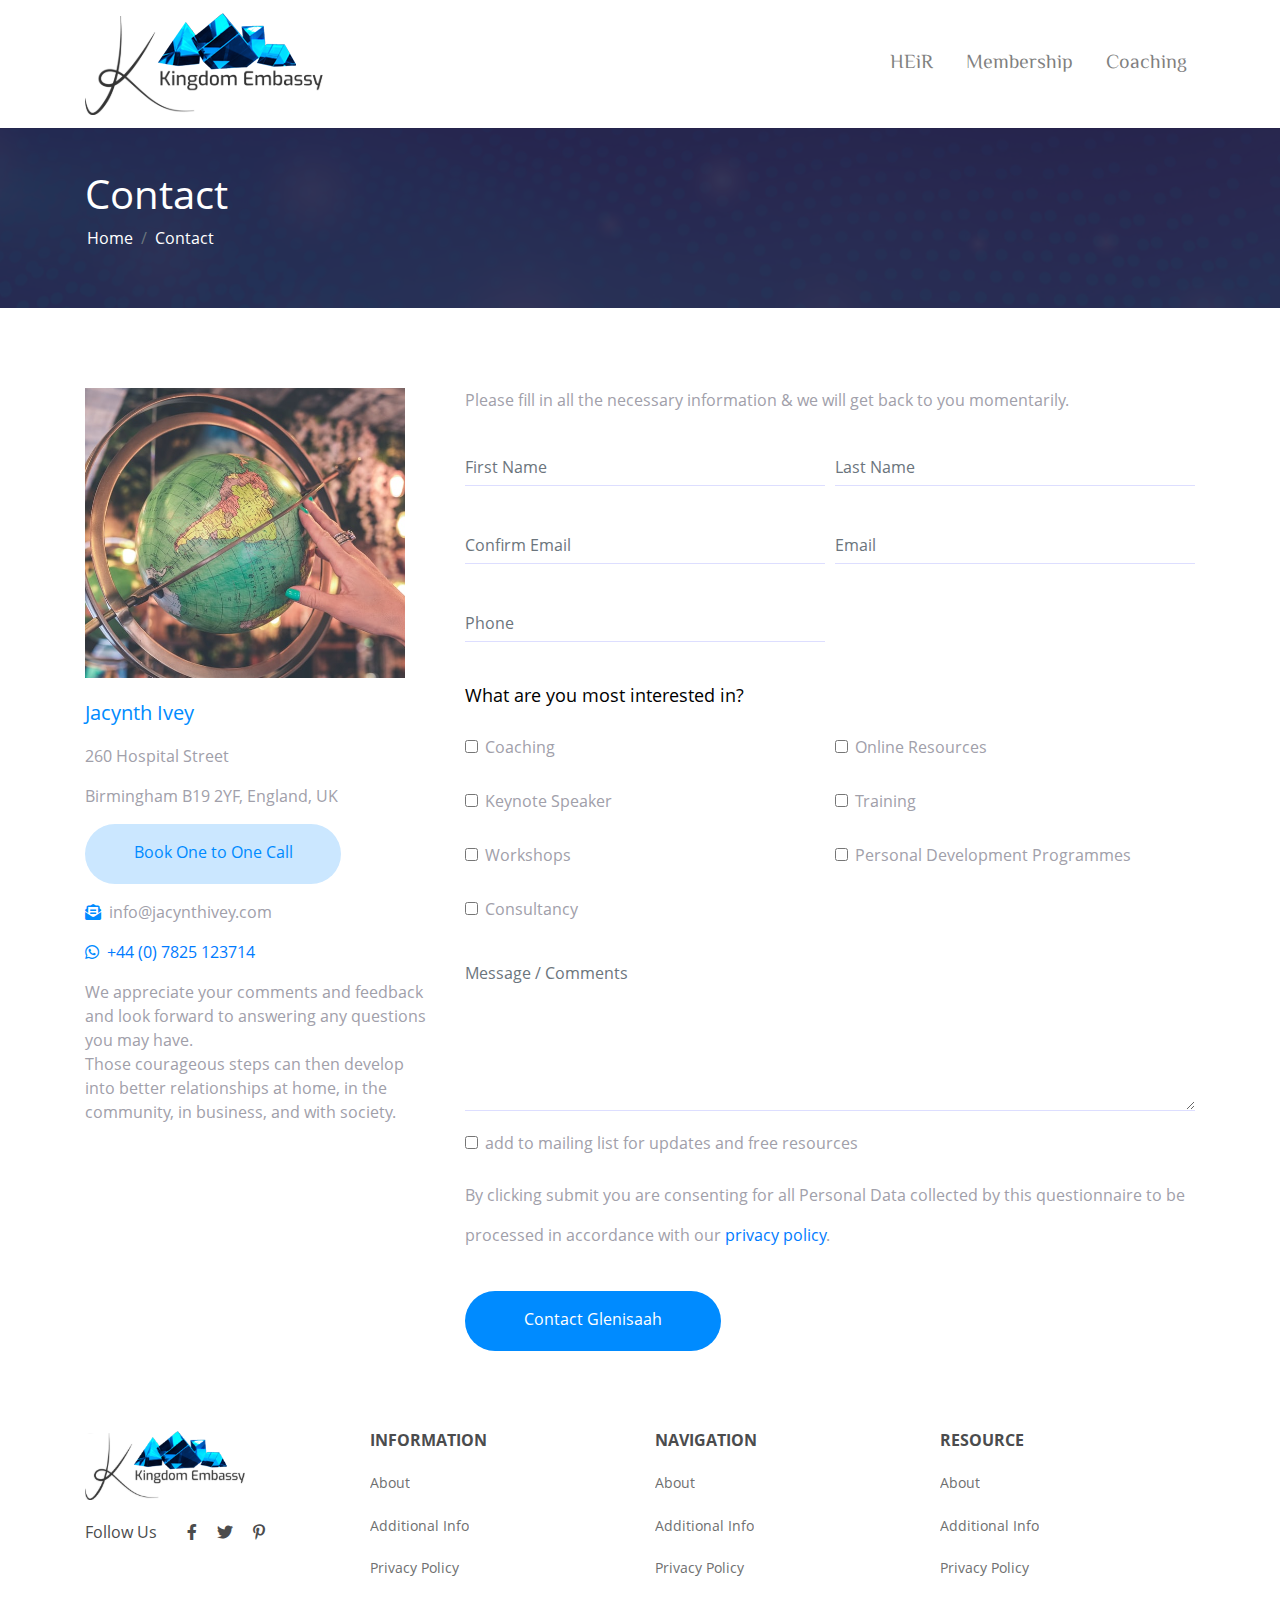
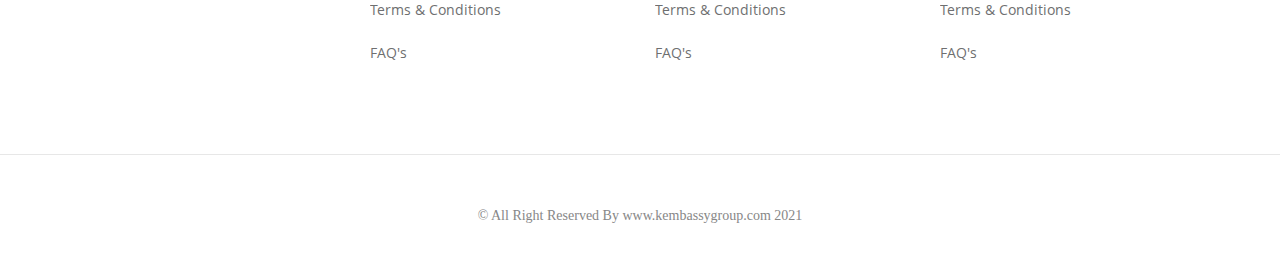
<file: contact.html>
<!DOCTYPE html>
<html>

<head>
    <meta charset="utf-8">
    <meta name="viewport" content="width=device-width, initial-scale=1.0, shrink-to-fit=no">
    <title>www.kembassygroup.com</title>
    <link rel="icon" type="image/svg+xml" sizes="238x102" href="assets/img/logo%20copy%202.svg">
    <link rel="stylesheet" href="assets/bootstrap/css/bootstrap.min.css">
    <link rel="stylesheet" href="https://fonts.googleapis.com/css?family=El+Messiri:400,500,600,700">
    <link rel="stylesheet" href="assets/css/Open%20Sans.css">
    <link rel="stylesheet" href="https://fonts.googleapis.com/css?family=Poppins:100,100i,200,200i,300,300i,400,400i,500,500i,600,600i,700,700i,800,800i,900,900i">
    <link rel="stylesheet" href="assets/fonts/fontawesome-all.min.css">
    <link rel="stylesheet" href="assets/css/styles.css">
</head>

<body>
    <div class="row">
        <div class="col">
            <nav class="navbar navbar-light navbar-expand-lg d-xl-flex align-items-xl-center">
                <div class="container"><a id="logo" class="navbar-brand" href="index.html"><img src="assets/img/logo%20copy%202.svg"></a><a id="logo-1" class="navbar-brand" href="#"></a><button data-toggle="collapse" class="navbar-toggler" data-target="#navcol-1"><span class="sr-only">Toggle navigation</span><span class="navbar-toggler-icon"></span></button>
                    <div
                        class="collapse navbar-collapse text-dark justify-content-end" id="navcol-1">
                        <ul class="nav navbar-nav justify-content-end">
                            <li class="nav-item" id="li-why-php-rhinos-3"><a class="nav-link" href="heir.html">HEiR<br></a></li>
                            <li class="nav-item" id="li-why-php-rhinos-2"><a class="nav-link" href="membership.html">Membership<br></a></li>
                            <li class="nav-item" id="li-why-php-rhinos-1"><a class="nav-link" href="coaching.html">Coaching<br></a></li>
                        </ul>
                </div>
        </div>
        </nav>
    </div>
    </div>
    <div class="d-flex align-items-center breadcrumb-section">
        <div class="container page-title">
            <h1>Contact</h1>
            <ol class="breadcrumb">
                <li class="breadcrumb-item"><a href="#"><span>Home</span></a></li>
                <li class="breadcrumb-item"><a href="#"><span>Contact</span></a></li>
            </ol>
        </div>
    </div>
    <div class="container contact-section-2" id="contact-section-2">
        <div class="row">
            <div class="col-sm-auto col-md-auto col-lg-4 col-xl-4"><img src="assets/img/rectangle.svg">
                <p class="name">Jacynth Ivey</p>
                <p class="address-1">260 Hospital Street</p>
                <p class="address-2">Birmingham B19 2YF, England, UK</p><a href="tel:518-512-9261" class="btn btn-link book-call-btn" role="button">Book One to One Call</a>
                <p class="email"><i class="fas fa-envelope-open-text"></i>&nbsp; info@jacynthivey.com</p>
                <p class="phone"><i class="fab fa-whatsapp"></i>&nbsp;&nbsp;<a href="tel:518-512-9261">+44 (0) 7825 123714<br></a></p>
                <p>We appreciate your comments and feedback and look forward to answering any questions you may have.<br>Those courageous steps can then develop into better relationships at home, in the community, in business, and with society.<br></p>
            </div>
            <div class="col-lg-8 col-xl-8">
                <form class="contact-form">
                    <p>Please fill in all the necessary information &amp; we will get back to you momentarily.</p>
                    <div class="form-row contact-form">
                        <div class="col"><input class="form-control" type="text" placeholder="First Name"></div>
                        <div class="col"><input class="form-control" type="text" placeholder="Last Name"></div>
                    </div>
                    <div class="form-row">
                        <div class="col"><input class="form-control" type="email" placeholder="Confirm Email"></div>
                        <div class="col"><input class="form-control" type="email" placeholder="Email"></div>
                    </div>
                    <div class="form-row">
                        <div class="col-lg-6 col-xl-6"><input class="form-control" type="tel" placeholder="Phone"></div>
                    </div>
                    <p class="interest-q">What are you most interested in?</p>
                    <div class="form-row">
                        <div class="col">
                            <div class="form-check"><input class="form-check-input" type="checkbox" id="formCheck-1"><label class="form-check-label" for="formCheck-1">Coaching</label></div>
                        </div>
                        <div class="col">
                            <div class="form-check"><input class="form-check-input" type="checkbox" id="formCheck-2"><label class="form-check-label" for="formCheck-2">Online Resources</label></div>
                        </div>
                    </div>
                    <div class="form-row">
                        <div class="col">
                            <div class="form-check"><input class="form-check-input" type="checkbox" id="formCheck-3"><label class="form-check-label" for="formCheck-3">Keynote Speaker</label></div>
                        </div>
                        <div class="col">
                            <div class="form-check"><input class="form-check-input" type="checkbox" id="formCheck-4"><label class="form-check-label" for="formCheck-4">Training</label></div>
                        </div>
                    </div>
                    <div class="form-row">
                        <div class="col">
                            <div class="form-check"><input class="form-check-input" type="checkbox" id="formCheck-5"><label class="form-check-label" for="formCheck-5">Workshops</label></div>
                        </div>
                        <div class="col">
                            <div class="form-check"><input class="form-check-input" type="checkbox" id="formCheck-6"><label class="form-check-label" for="formCheck-6">Personal Development Programmes</label></div>
                        </div>
                    </div>
                    <div class="form-row">
                        <div class="col">
                            <div class="form-check"><input class="form-check-input" type="checkbox" id="formCheck-7"><label class="form-check-label" for="formCheck-7">Consultancy</label></div>
                        </div>
                    </div>
                    <div class="form-row">
                        <div class="col"><textarea class="form-control" placeholder="Message / Comments"></textarea></div>
                    </div>
                </form>
                <div class="form-check"><input class="form-check-input" type="checkbox" id="formCheck-8"><label class="form-check-label" for="formCheck-8"> add to mailing list for updates and free resources</label></div>
                <p class="contact-privacy-policy">By clicking submit you are consenting for all Personal Data collected by this questionnaire to be processed in accordance with our <a href="#">privacy policy</a>.</p><a href="tel:518-512-9261" class="btn btn-link contact-form-submit" role="button">Contact Glenisaah</a></div>
        </div>
    </div>
    <div class="footer-clean">
        <footer>
            <div class="container">
                <div class="row">
                    <div class="col-sm-12 col-md-3 col-lg-3 col-xl-3"><img class="logo-img" src="assets/img/logo%20copy%202.svg">
                        <p class="social-icons"><span class="follow-txt">Follow Us</span><i class="fab fa-facebook-f"></i><i class="fab fa-twitter"></i><i class="fab fa-pinterest-p"></i></p>
                        <ul>
                            <li class="follow-us-txt"></li>
                        </ul>
                    </div>
                    <div class="col-sm-12 col-md-3 col-lg-3 col-xl-3 info-col">
                        <h3>INFORMATION</h3>
                        <ul>
                            <li><a href="#">About</a></li>
                            <li><a href="#">Additional Info</a></li>
                            <li><a href="#">Privacy Policy</a></li>
                            <li><a href="#">Terms &amp; Conditions</a></li>
                            <li><a href="#">FAQ's</a></li>
                        </ul>
                    </div>
                    <div class="col-sm-12 col-md-3 col-lg-3 col-xl-3 nav-col">
                        <h3>NAVIGATION</h3>
                        <ul>
                            <li><a href="#">About</a></li>
                            <li><a href="#">Additional Info</a></li>
                            <li><a href="#">Privacy Policy</a></li>
                            <li><a href="#">Terms &amp; Conditions</a></li>
                            <li><a href="#">FAQ's</a></li>
                        </ul>
                    </div>
                    <div class="col-sm-12 col-md-3 col-lg-3 col-xl-3 resources-col">
                        <h3>RESOURCE</h3>
                        <ul>
                            <li><a href="#">About</a></li>
                            <li><a href="#">Additional Info</a></li>
                            <li><a href="#">Privacy Policy</a></li>
                            <li><a href="#">Terms &amp; Conditions</a></li>
                            <li><a href="#">FAQ's</a></li>
                        </ul>
                    </div>
                </div>
            </div>
        </footer>
    </div>
    <div id="copyright-section">
        <div class="container">
            <div class="row">
                <div class="col text-center">
                    <p class="copyright">© All Right Reserved By www.kembassygroup.com 2021<br></p>
                </div>
            </div>
        </div>
    </div>
    <script src="assets/js/jquery.min.js"></script>
    <script src="assets/bootstrap/js/bootstrap.min.js"></script>
</body>

</html>
</file>
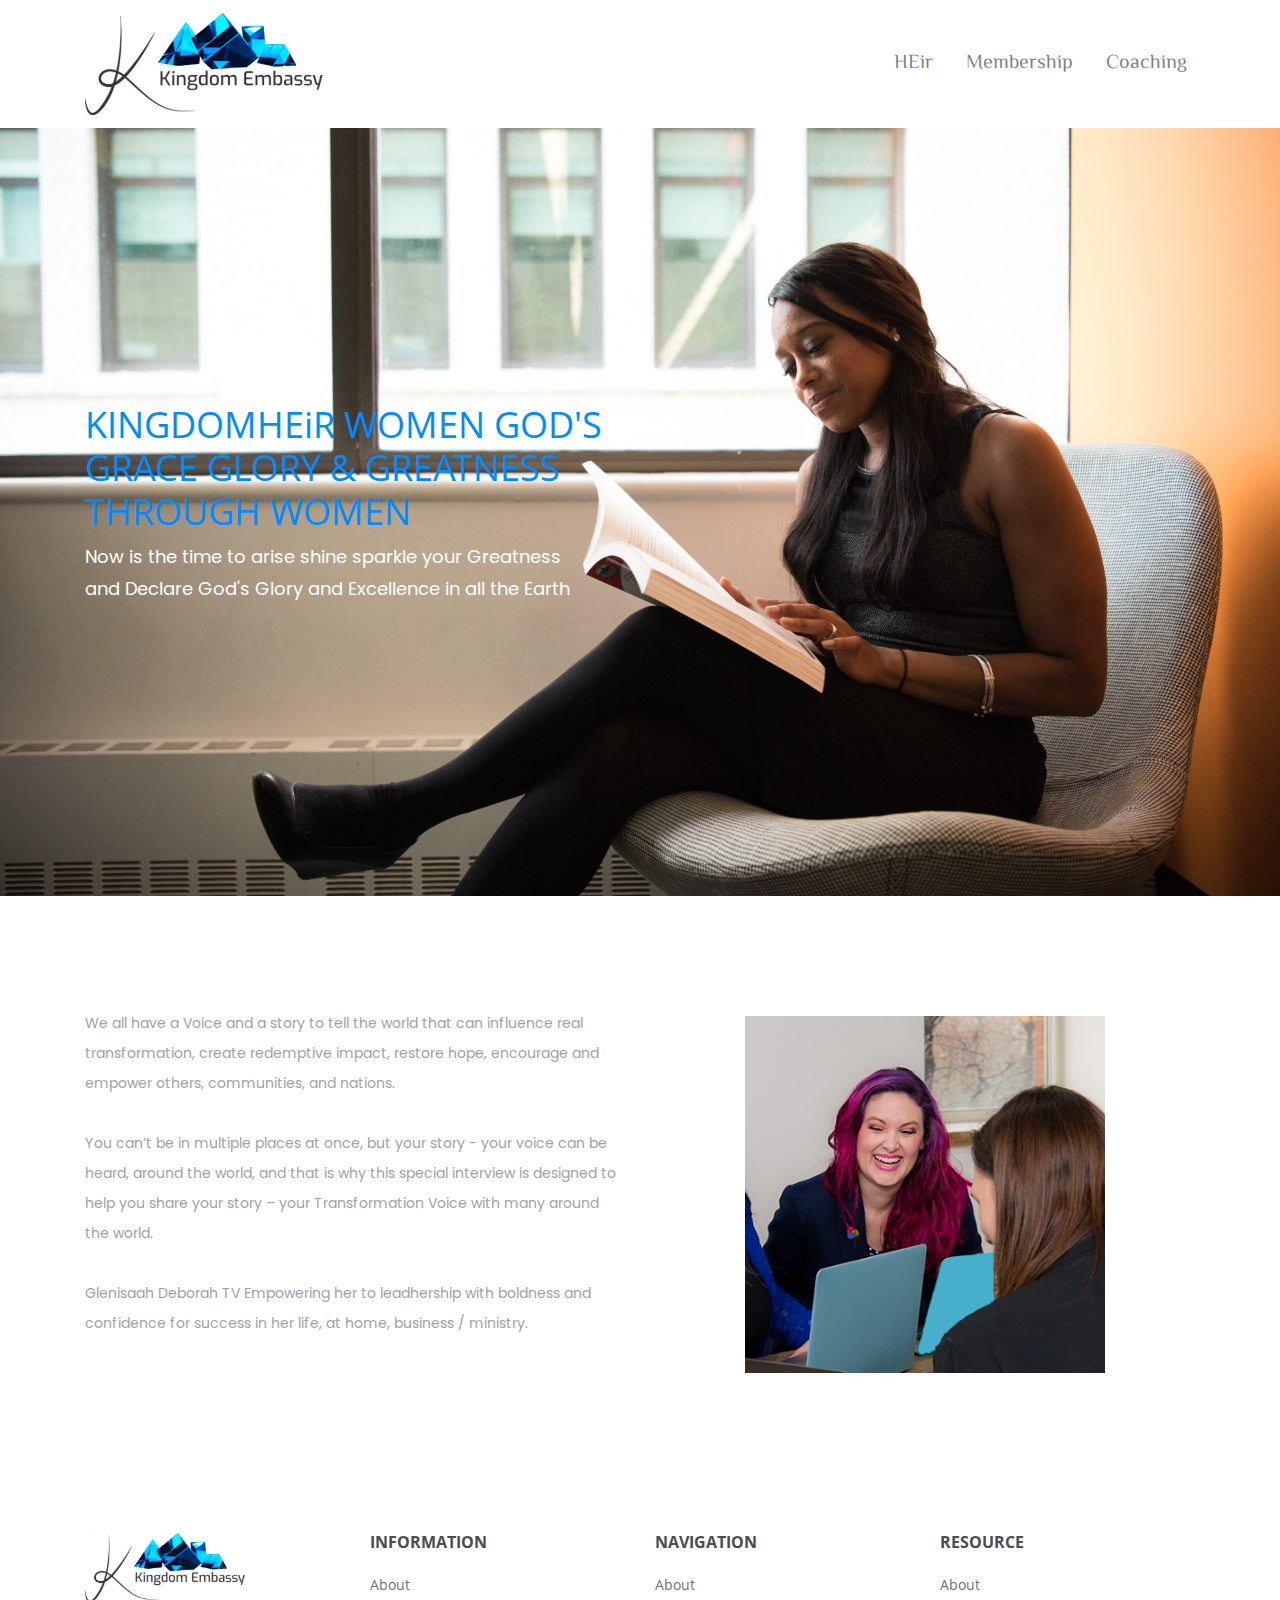
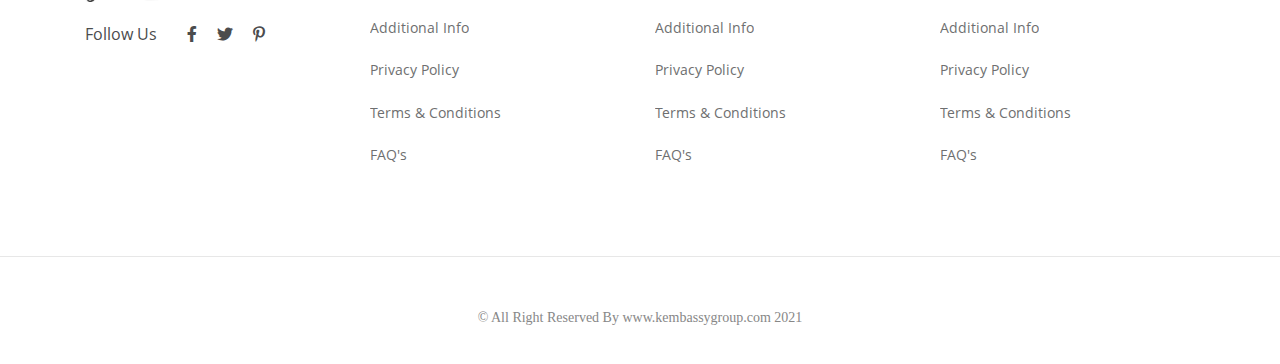
<file: heir.html>
<!DOCTYPE html>
<html>

<head>
    <meta charset="utf-8">
    <meta name="viewport" content="width=device-width, initial-scale=1.0, shrink-to-fit=no">
    <title>www.kembassygroup.com</title>
    <link rel="icon" type="image/svg+xml" sizes="238x102" href="assets/img/logo%20copy%202.svg">
    <link rel="stylesheet" href="assets/bootstrap/css/bootstrap.min.css">
    <link rel="stylesheet" href="https://fonts.googleapis.com/css?family=El+Messiri:400,500,600,700">
    <link rel="stylesheet" href="assets/css/Open%20Sans.css">
    <link rel="stylesheet" href="https://fonts.googleapis.com/css?family=Poppins:100,100i,200,200i,300,300i,400,400i,500,500i,600,600i,700,700i,800,800i,900,900i">
    <link rel="stylesheet" href="assets/fonts/fontawesome-all.min.css">
    <link rel="stylesheet" href="assets/css/styles.css">
</head>

<body class="heir">
    <div class="row">
        <div class="col">
            <nav class="navbar navbar-light navbar-expand-lg d-xl-flex align-items-xl-center">
                <div class="container"><a id="logo" class="navbar-brand" href="index.html"><img src="assets/img/logo%20copy%202.svg"></a><a id="logo-1" class="navbar-brand" href="#"></a><button data-toggle="collapse" class="navbar-toggler" data-target="#navcol-1"><span class="sr-only">Toggle navigation</span><span class="navbar-toggler-icon"></span></button>
                    <div
                        class="collapse navbar-collapse text-dark justify-content-end" id="navcol-1">
                        <ul class="nav navbar-nav justify-content-end">
                            <li class="nav-item" id="li-why-php-rhinos-3"><a class="nav-link" href="heir.html">HEir<br></a></li>
                            <li class="nav-item" id="li-why-php-rhinos-2"><a class="nav-link" href="membership.html">Membership<br></a></li>
                            <li class="nav-item" id="li-why-php-rhinos-1"><a class="nav-link" href="coaching.html">Coaching<br></a></li>
                        </ul>
                </div>
        </div>
        </nav>
    </div>
    </div>
    <div class="d-flex d-sm-flex d-md-flex d-lg-flex d-xl-flex align-items-center align-items-sm-center align-items-md-center align-items-lg-center align-items-xl-center heir-hero-bg">
        <div class="container heir-hero-callout">
            <div class="row">
                <div class="col-md-12 col-lg-6 col-xl-6">
                    <div>
                        <h1>KINGDOMHEiR WOMEN&nbsp;GOD'S GRACE&nbsp;GLORY &amp; GREATNESS<br>THROUGH WOMEN</h1>
                        <p>Now is the time to arise shine sparkle your Greatness<br>and Declare God's&nbsp;Glory and Excellence in all the Earth</p>
                    </div>
                </div>
            </div>
        </div>
    </div>
    <div class="container section-2">
        <div class="row">
            <div class="col-sm-auto col-md-auto col-lg-6 col-xl-6 about-kembassy">
                <p>We all have a Voice and a story to tell the world that can influence real transformation, create redemptive impact, restore hope, encourage and empower others, communities, and nations.<br><br>You can’t be in multiple places at once, but
                    your story - your voice can be heard, around the world, and that is why this special interview is designed to help you share your story – your Transformation Voice with many around the world.<br><br>Glenisaah Deborah TV Empowering
                    her to leadhership with boldness and confidence for success in her life, at home, business / ministry.<br></p>
            </div>
            <div class="col d-lg-flex justify-content-lg-center"><img class="portrait-1" src="assets/img/heir-group.png"></div>
        </div>
    </div>
    <div class="footer-clean">
        <footer>
            <div class="container">
                <div class="row">
                    <div class="col-sm-12 col-md-3 col-lg-3 col-xl-3"><img class="logo-img" src="assets/img/logo%20copy%202.svg">
                        <p class="social-icons"><span class="follow-txt">Follow Us</span><i class="fab fa-facebook-f"></i><i class="fab fa-twitter"></i><i class="fab fa-pinterest-p"></i></p>
                        <ul>
                            <li class="follow-us-txt"></li>
                        </ul>
                    </div>
                    <div class="col-sm-12 col-md-3 col-lg-3 col-xl-3 info-col">
                        <h3>INFORMATION</h3>
                        <ul>
                            <li><a href="#">About</a></li>
                            <li><a href="#">Additional Info</a></li>
                            <li><a href="#">Privacy Policy</a></li>
                            <li><a href="#">Terms &amp; Conditions</a></li>
                            <li><a href="#">FAQ's</a></li>
                        </ul>
                    </div>
                    <div class="col-sm-12 col-md-3 col-lg-3 col-xl-3 nav-col">
                        <h3>NAVIGATION</h3>
                        <ul>
                            <li><a href="#">About</a></li>
                            <li><a href="#">Additional Info</a></li>
                            <li><a href="#">Privacy Policy</a></li>
                            <li><a href="#">Terms &amp; Conditions</a></li>
                            <li><a href="#">FAQ's</a></li>
                        </ul>
                    </div>
                    <div class="col-sm-12 col-md-3 col-lg-3 col-xl-3 resources-col">
                        <h3>RESOURCE</h3>
                        <ul>
                            <li><a href="#">About</a></li>
                            <li><a href="#">Additional Info</a></li>
                            <li><a href="#">Privacy Policy</a></li>
                            <li><a href="#">Terms &amp; Conditions</a></li>
                            <li><a href="#">FAQ's</a></li>
                        </ul>
                    </div>
                </div>
            </div>
        </footer>
    </div>
    <div id="copyright-section">
        <div class="container">
            <div class="row">
                <div class="col text-center">
                    <p class="copyright">© All Right Reserved By www.kembassygroup.com 2021<br></p>
                </div>
            </div>
        </div>
    </div>
    <script src="assets/js/jquery.min.js"></script>
    <script src="assets/bootstrap/js/bootstrap.min.js"></script>
</body>

</html>
</file>
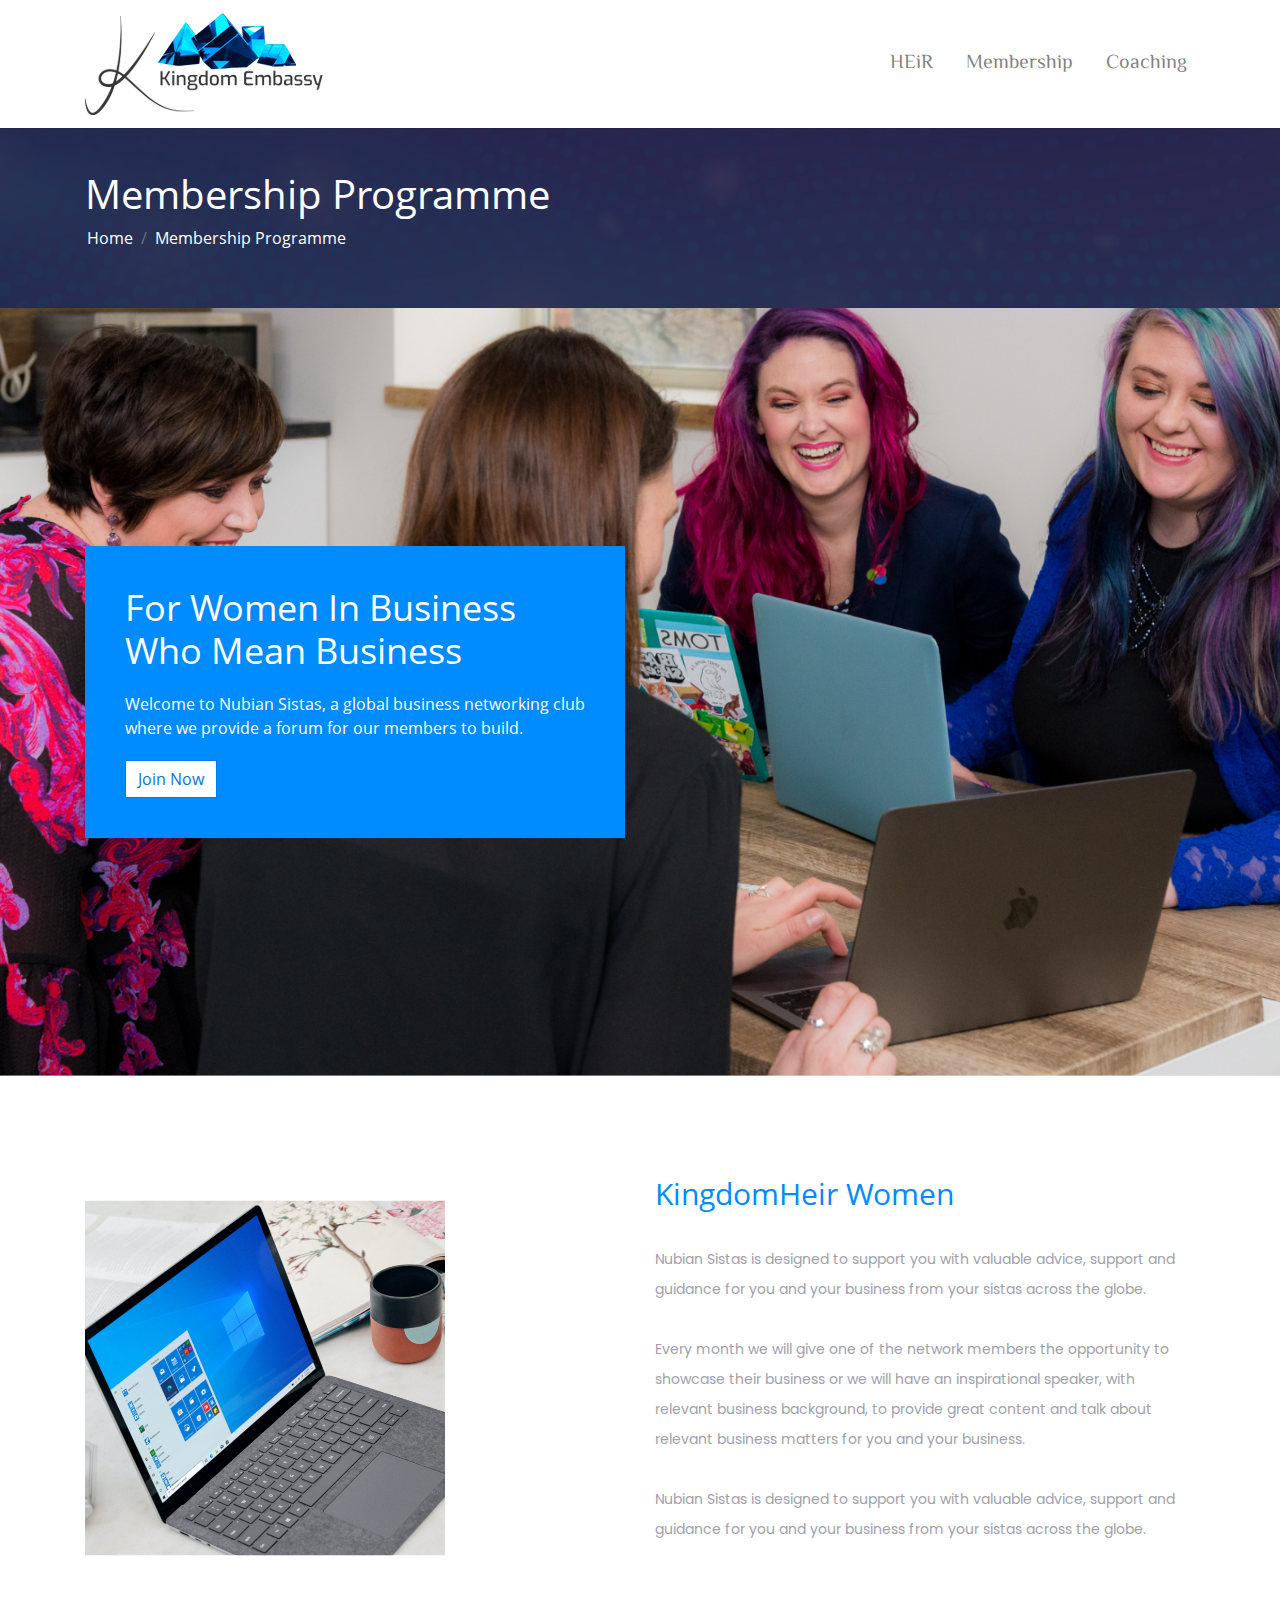
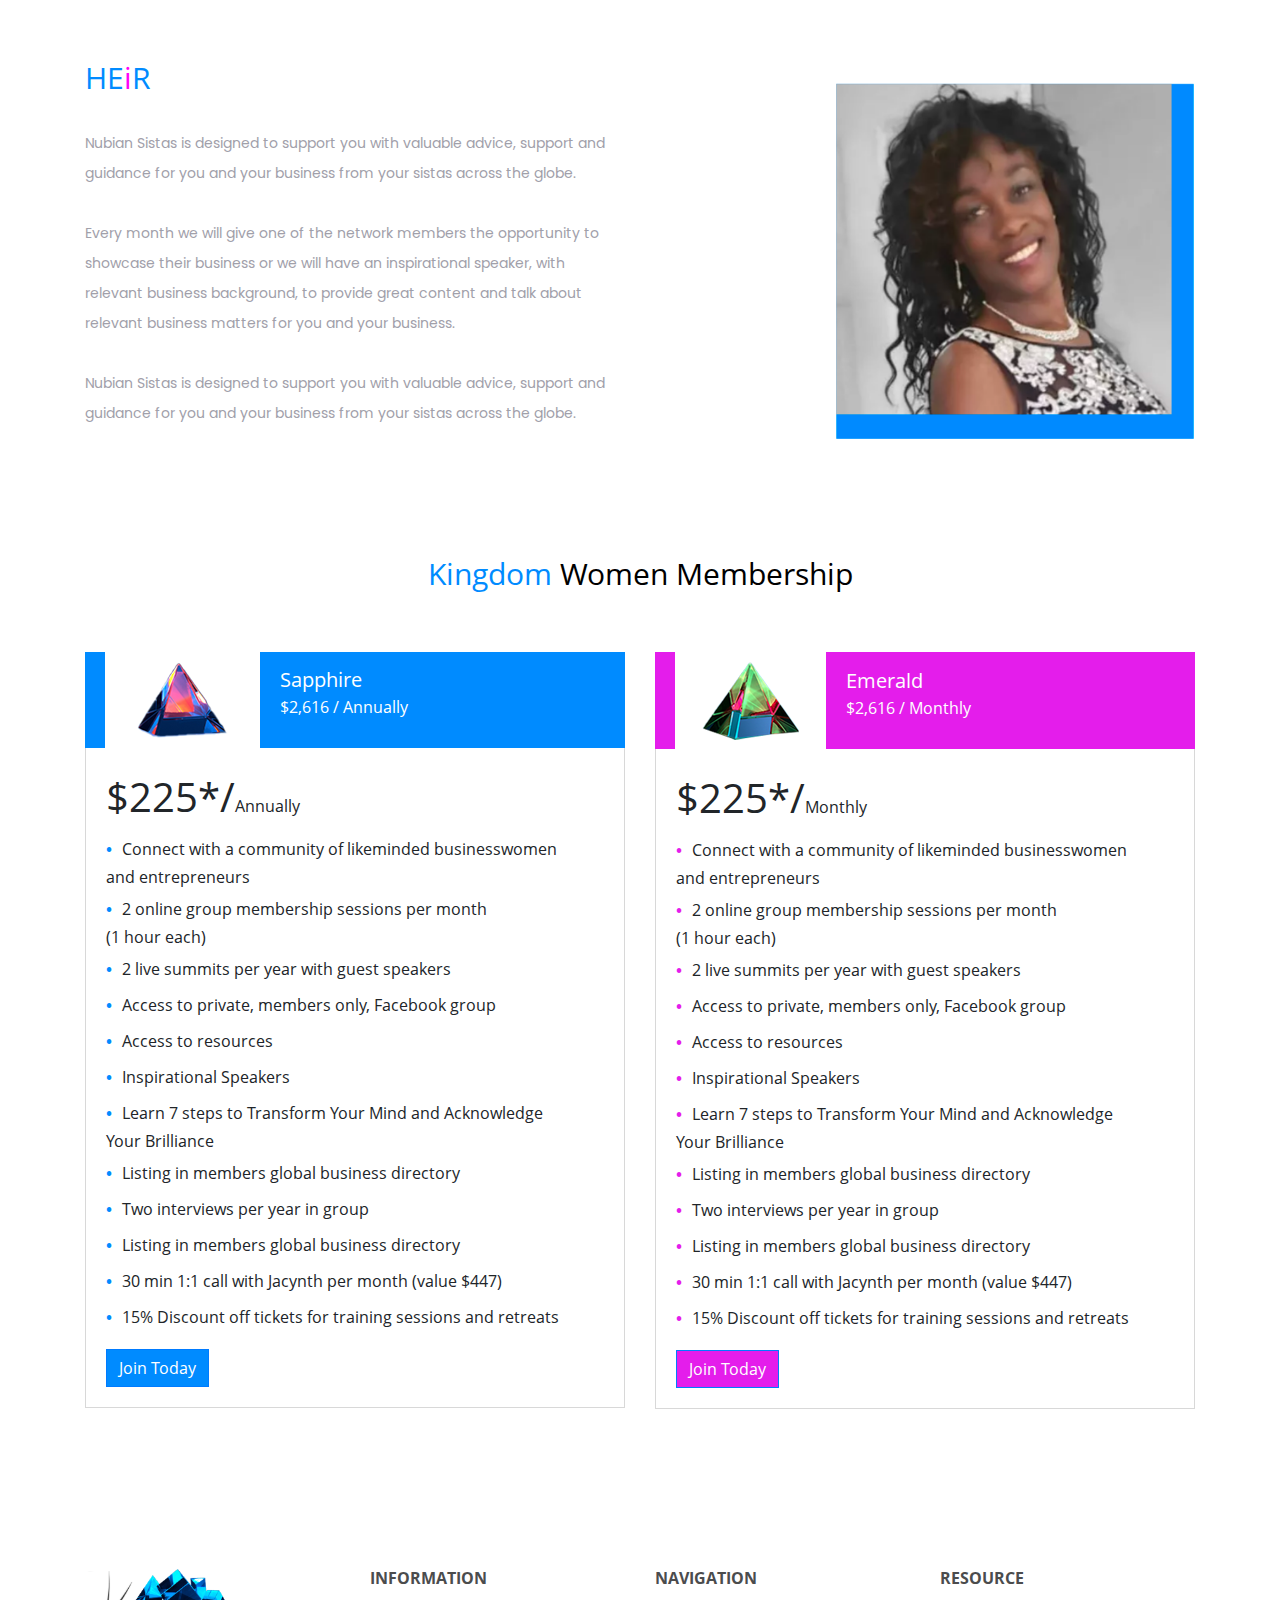
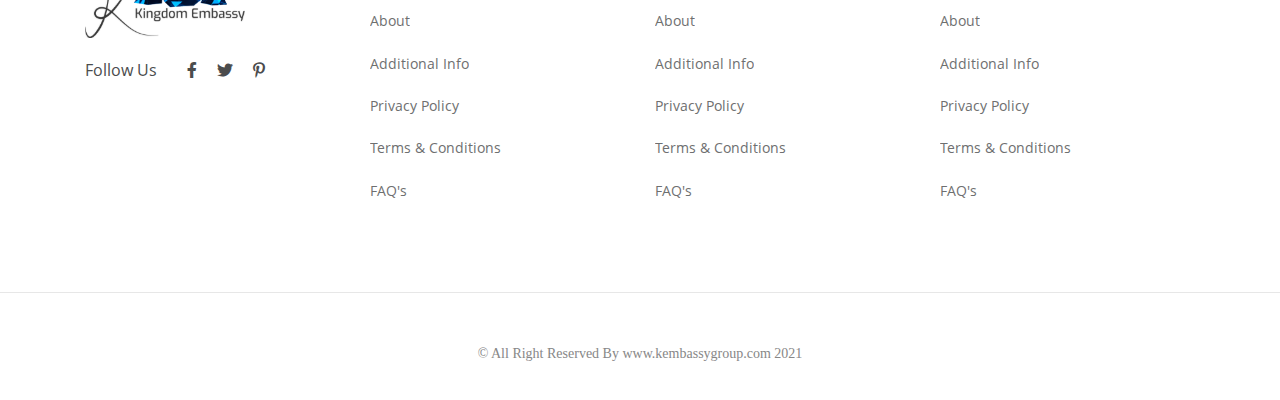
<file: membership.html>
<!DOCTYPE html>
<html>

<head>
    <meta charset="utf-8">
    <meta name="viewport" content="width=device-width, initial-scale=1.0, shrink-to-fit=no">
    <title>www.kembassygroup.com</title>
    <link rel="icon" type="image/svg+xml" sizes="238x102" href="assets/img/logo%20copy%202.svg">
    <link rel="stylesheet" href="assets/bootstrap/css/bootstrap.min.css">
    <link rel="stylesheet" href="https://fonts.googleapis.com/css?family=El+Messiri:400,500,600,700">
    <link rel="stylesheet" href="assets/css/Open%20Sans.css">
    <link rel="stylesheet" href="https://fonts.googleapis.com/css?family=Poppins:100,100i,200,200i,300,300i,400,400i,500,500i,600,600i,700,700i,800,800i,900,900i">
    <link rel="stylesheet" href="assets/fonts/fontawesome-all.min.css">
    <link rel="stylesheet" href="assets/css/styles.css">
</head>

<body class="membership-prog">
    <div class="row">
        <div class="col">
            <nav class="navbar navbar-light navbar-expand-lg d-xl-flex align-items-xl-center">
                <div class="container"><a id="logo" class="navbar-brand" href="index.html"><img src="assets/img/logo%20copy%202.svg"></a><a id="logo-1" class="navbar-brand" href="#"></a><button data-toggle="collapse" class="navbar-toggler" data-target="#navcol-1"><span class="sr-only">Toggle navigation</span><span class="navbar-toggler-icon"></span></button>
                    <div
                        class="collapse navbar-collapse text-dark justify-content-end" id="navcol-1">
                        <ul class="nav navbar-nav justify-content-end">
                            <li class="nav-item" id="li-why-php-rhinos-3"><a class="nav-link" href="heir.html">HEiR<br></a></li>
                            <li class="nav-item" id="li-why-php-rhinos-2"><a class="nav-link" href="membership.html">Membership<br></a></li>
                            <li class="nav-item" id="li-why-php-rhinos-1"><a class="nav-link" href="coaching.html">Coaching<br></a></li>
                        </ul>
                </div>
        </div>
        </nav>
    </div>
    </div>
    <div class="d-flex align-items-center breadcrumb-section">
        <div class="container page-title">
            <h1>Membership Programme</h1>
            <ol class="breadcrumb">
                <li class="breadcrumb-item"><a href="#"><span>Home</span></a></li>
                <li class="breadcrumb-item"><a href="#"><span>Membership Programme</span></a></li>
            </ol>
        </div>
    </div>
    <div class="d-flex d-sm-flex d-md-flex d-lg-flex d-xl-flex align-items-center align-items-sm-center align-items-md-center align-items-lg-center align-items-xl-center membership-hero-bg">
        <div class="container">
            <div class="row">
                <div class="col-md-12 col-lg-6 col-xl-6">
                    <div class="membership-callout">
                        <h1>For Women In Business <br>Who Mean Business</h1>
                        <p>Welcome to Nubian Sistas, a global business networking club where we provide a forum for our members to build.</p><button class="btn btn-primary" type="button">Join Now</button></div>
                </div>
            </div>
        </div>
    </div>
    <div class="container section-2">
        <div class="row">
            <div class="col-lg-6 col-xl-6 d-flex d-lg-flex justify-content-center justify-content-lg-center justify-content-xl-start"><img class="portrait-1" src="assets/img/laptop.svg"></div>
            <div class="col-sm-auto col-md-auto col-lg-6 col-xl-6 title">
                <h2>KingdomHeir Women</h2>
                <p>Nubian Sistas is designed to support you with valuable advice, support and guidance for you and your business from your sistas across the globe.<br><br>Every month we will give one of the network members the opportunity to showcase their
                    business or we will have an inspirational speaker, with relevant business background, to provide great content and talk about relevant business matters for you and your business.<br><br>Nubian Sistas is designed to support you with
                    valuable advice, support and guidance for you and your business from your sistas across the globe.<br></p>
            </div>
        </div>
    </div>
    <div class="container section-3">
        <div class="row">
            <div class="col-lg-6 col-xl-6 section-3">
                <h2>HE<span class="pink">i</span>R</h2>
                <p>Nubian Sistas is designed to support you with valuable advice, support and guidance for you and your business from your sistas across the globe.<br><br>Every month we will give one of the network members the opportunity to showcase their
                    business or we will have an inspirational speaker, with relevant business background, to provide great content and talk about relevant business matters for you and your business.<br><br>Nubian Sistas is designed to support you with
                    valuable advice, support and guidance for you and your business from your sistas across the globe.<br></p>
            </div>
            <div class="col-lg-6 col-xl-6 d-sm-flex d-lg-flex justify-content-sm-center justify-content-lg-center justify-content-xl-end align-items-xl-center"><img class="d-sm-flex portrait-1" src="assets/img/portrait.png"></div>
        </div>
    </div>
    <div class="container section-4">
        <div class="row">
            <div class="col">
                <h2 class="text-center"><span class="blue">Kingdom</span>&nbsp;Women Membership</h2>
            </div>
        </div>
        <div class="row">
            <div class="col-lg-6 col-xl-6">
                <div class="left-col">
                    <div class="d-xl-flex align-items-xl-center membership-level"><img class="stone-image" src="assets/img/sapphire.svg">
                        <div class="cost">
                            <p class="stone">Sapphire</p>
                            <p class="price">$2,616 / Annually</p>
                        </div>
                    </div>
                    <div class="left-col-inner">
                        <h1>$225*/<span class="heading-span">Annually</span></h1>
                        <ul>
                            <li>Connect with a community of likeminded businesswomen<br>and entrepreneurs</li>
                            <li>2 online group membership sessions per month <br>(1 hour each)</li>
                            <li>2 live summits per year with guest speakers</li>
                            <li>Access to private, members only, Facebook group</li>
                            <li>Access to resources</li>
                            <li>Inspirational Speakers</li>
                            <li>Learn 7 steps to Transform Your Mind and Acknowledge <br>Your Brilliance</li>
                            <li>Listing in members global business directory</li>
                            <li>Two interviews per year in group</li>
                            <li>Listing in members global business directory</li>
                            <li>30 min 1:1 call with Jacynth per month (value $447)</li>
                            <li>15% Discount off tickets for training sessions and retreats</li>
                        </ul><button class="btn btn-primary blue-btn" type="button">Join Today</button></div>
                </div>
            </div>
            <div class="col-lg-6 col-xl-6">
                <div class="right-col">
                    <div class="d-xl-flex align-items-xl-center membership-level sapphire"><img class="stone-image" src="assets/img/emerald.svg">
                        <div class="cost">
                            <p class="stone">Emerald</p>
                            <p class="price">$2,616 / Monthly</p>
                        </div>
                    </div>
                    <div class="right-col-inner">
                        <h1>$225*/<span class="heading-span">Monthly</span></h1>
                        <ul>
                            <li>Connect with a community of likeminded businesswomen<br>and entrepreneurs</li>
                            <li>2 online group membership sessions per month <br>(1 hour each)</li>
                            <li>2 live summits per year with guest speakers</li>
                            <li>Access to private, members only, Facebook group</li>
                            <li>Access to resources</li>
                            <li>Inspirational Speakers</li>
                            <li>Learn 7 steps to Transform Your Mind and Acknowledge <br>Your Brilliance</li>
                            <li>Listing in members global business directory</li>
                            <li>Two interviews per year in group</li>
                            <li>Listing in members global business directory</li>
                            <li>30 min 1:1 call with Jacynth per month (value $447)</li>
                            <li>15% Discount off tickets for training sessions and retreats</li>
                        </ul><button class="btn btn-primary pink-btn" type="button">Join Today</button></div>
                </div>
            </div>
        </div>
    </div>
    <div class="footer-clean">
        <footer>
            <div class="container">
                <div class="row">
                    <div class="col-sm-12 col-md-3 col-lg-3 col-xl-3"><img class="logo-img" src="assets/img/logo%20copy%202.svg">
                        <p class="social-icons"><span class="follow-txt">Follow Us</span><i class="fab fa-facebook-f"></i><i class="fab fa-twitter"></i><i class="fab fa-pinterest-p"></i></p>
                        <ul>
                            <li class="follow-us-txt"></li>
                        </ul>
                    </div>
                    <div class="col-sm-12 col-md-3 col-lg-3 col-xl-3 info-col">
                        <h3>INFORMATION</h3>
                        <ul>
                            <li><a href="#">About</a></li>
                            <li><a href="#">Additional Info</a></li>
                            <li><a href="#">Privacy Policy</a></li>
                            <li><a href="#">Terms &amp; Conditions</a></li>
                            <li><a href="#">FAQ's</a></li>
                        </ul>
                    </div>
                    <div class="col-sm-12 col-md-3 col-lg-3 col-xl-3 nav-col">
                        <h3>NAVIGATION</h3>
                        <ul>
                            <li><a href="#">About</a></li>
                            <li><a href="#">Additional Info</a></li>
                            <li><a href="#">Privacy Policy</a></li>
                            <li><a href="#">Terms &amp; Conditions</a></li>
                            <li><a href="#">FAQ's</a></li>
                        </ul>
                    </div>
                    <div class="col-sm-12 col-md-3 col-lg-3 col-xl-3 resources-col">
                        <h3>RESOURCE</h3>
                        <ul>
                            <li><a href="#">About</a></li>
                            <li><a href="#">Additional Info</a></li>
                            <li><a href="#">Privacy Policy</a></li>
                            <li><a href="#">Terms &amp; Conditions</a></li>
                            <li><a href="#">FAQ's</a></li>
                        </ul>
                    </div>
                </div>
            </div>
        </footer>
    </div>
    <div id="copyright-section">
        <div class="container">
            <div class="row">
                <div class="col text-center">
                    <p class="copyright">© All Right Reserved By www.kembassygroup.com 2021<br></p>
                </div>
            </div>
        </div>
    </div>
    <script src="assets/js/jquery.min.js"></script>
    <script src="assets/bootstrap/js/bootstrap.min.js"></script>
</body>

</html>
</file>
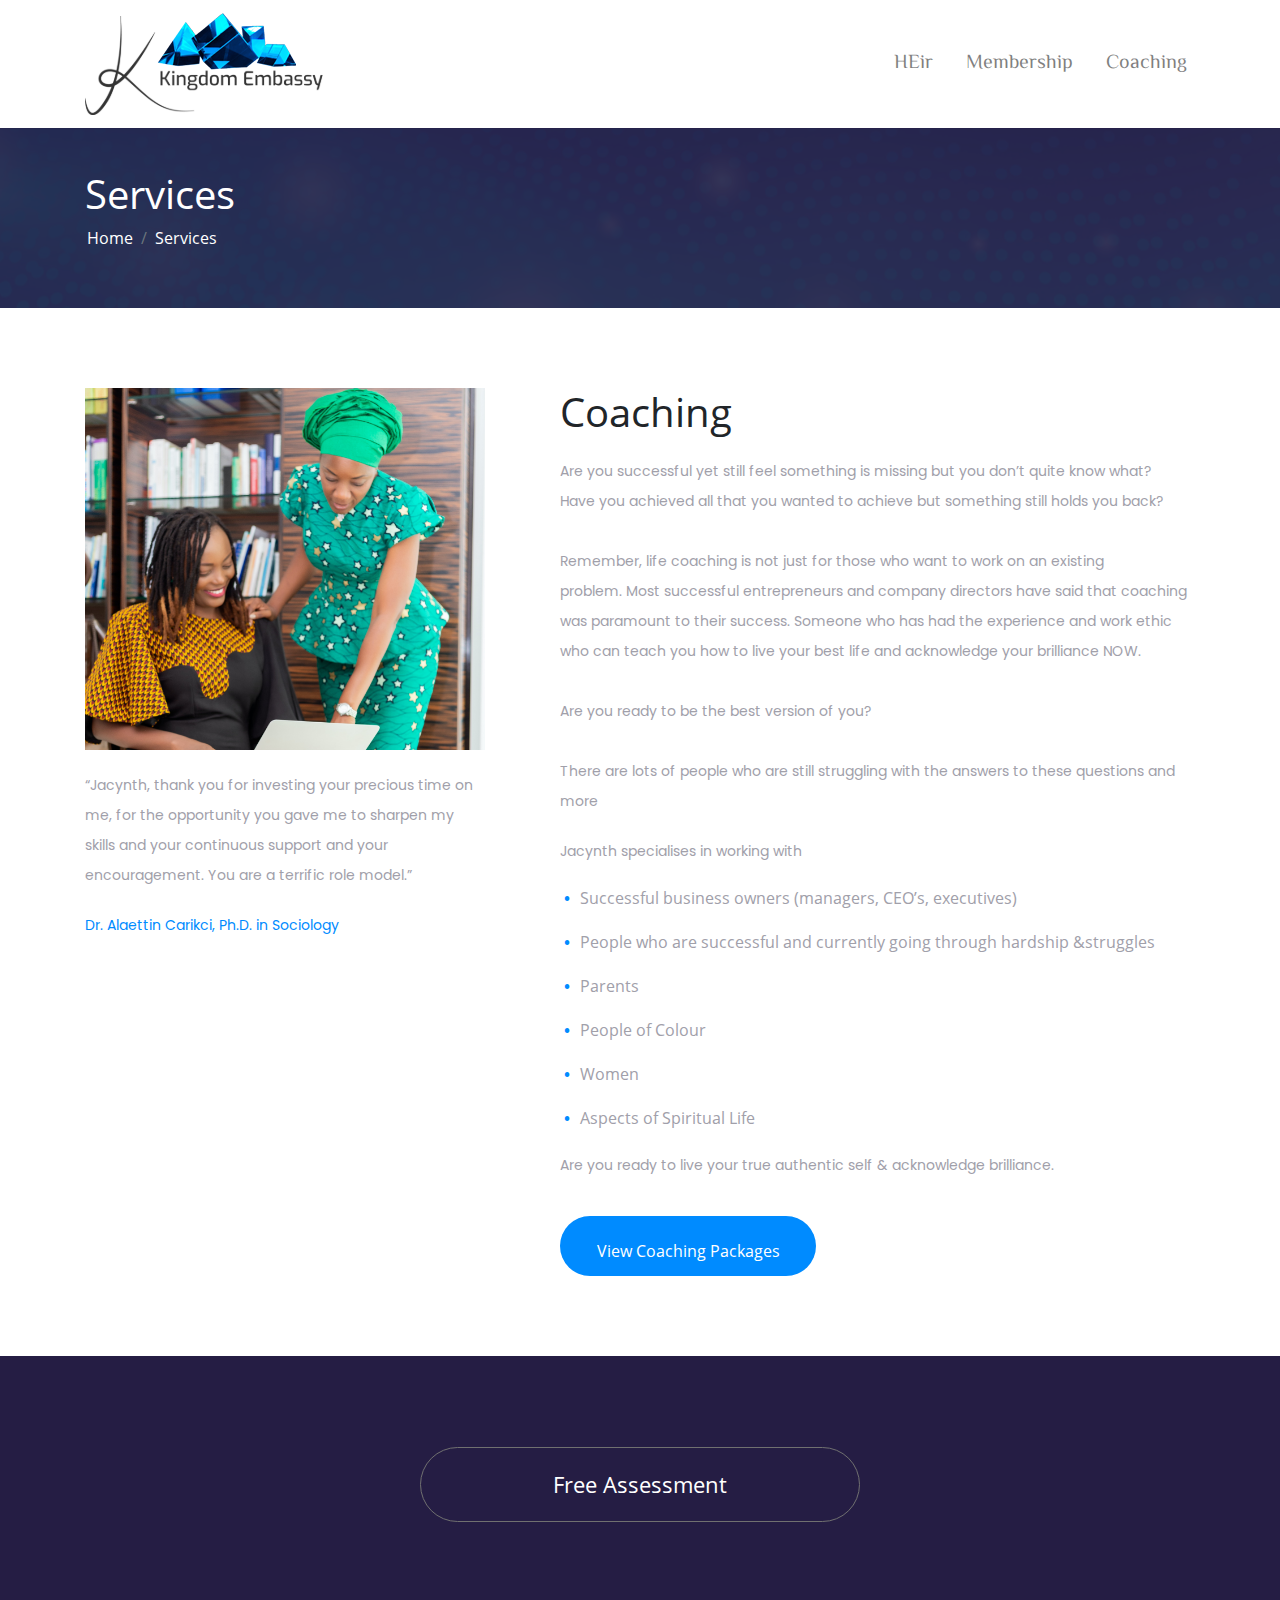
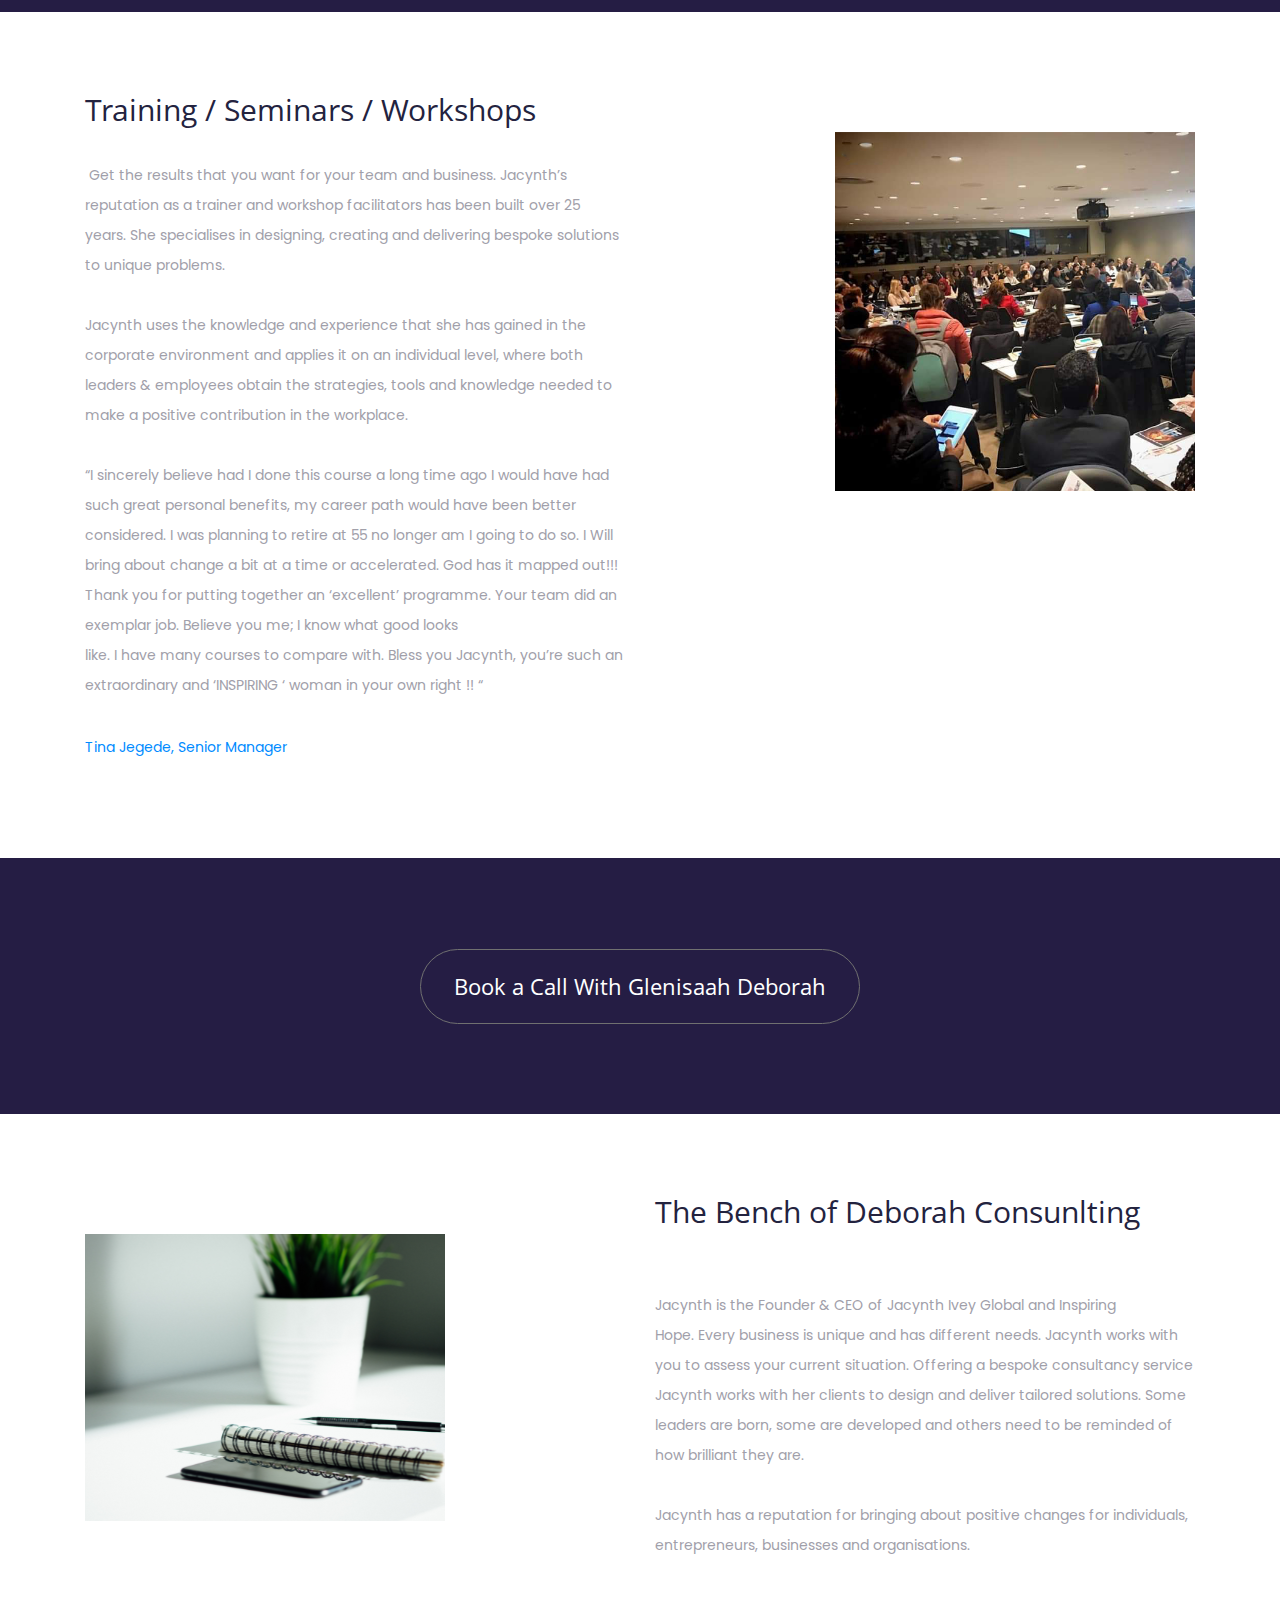
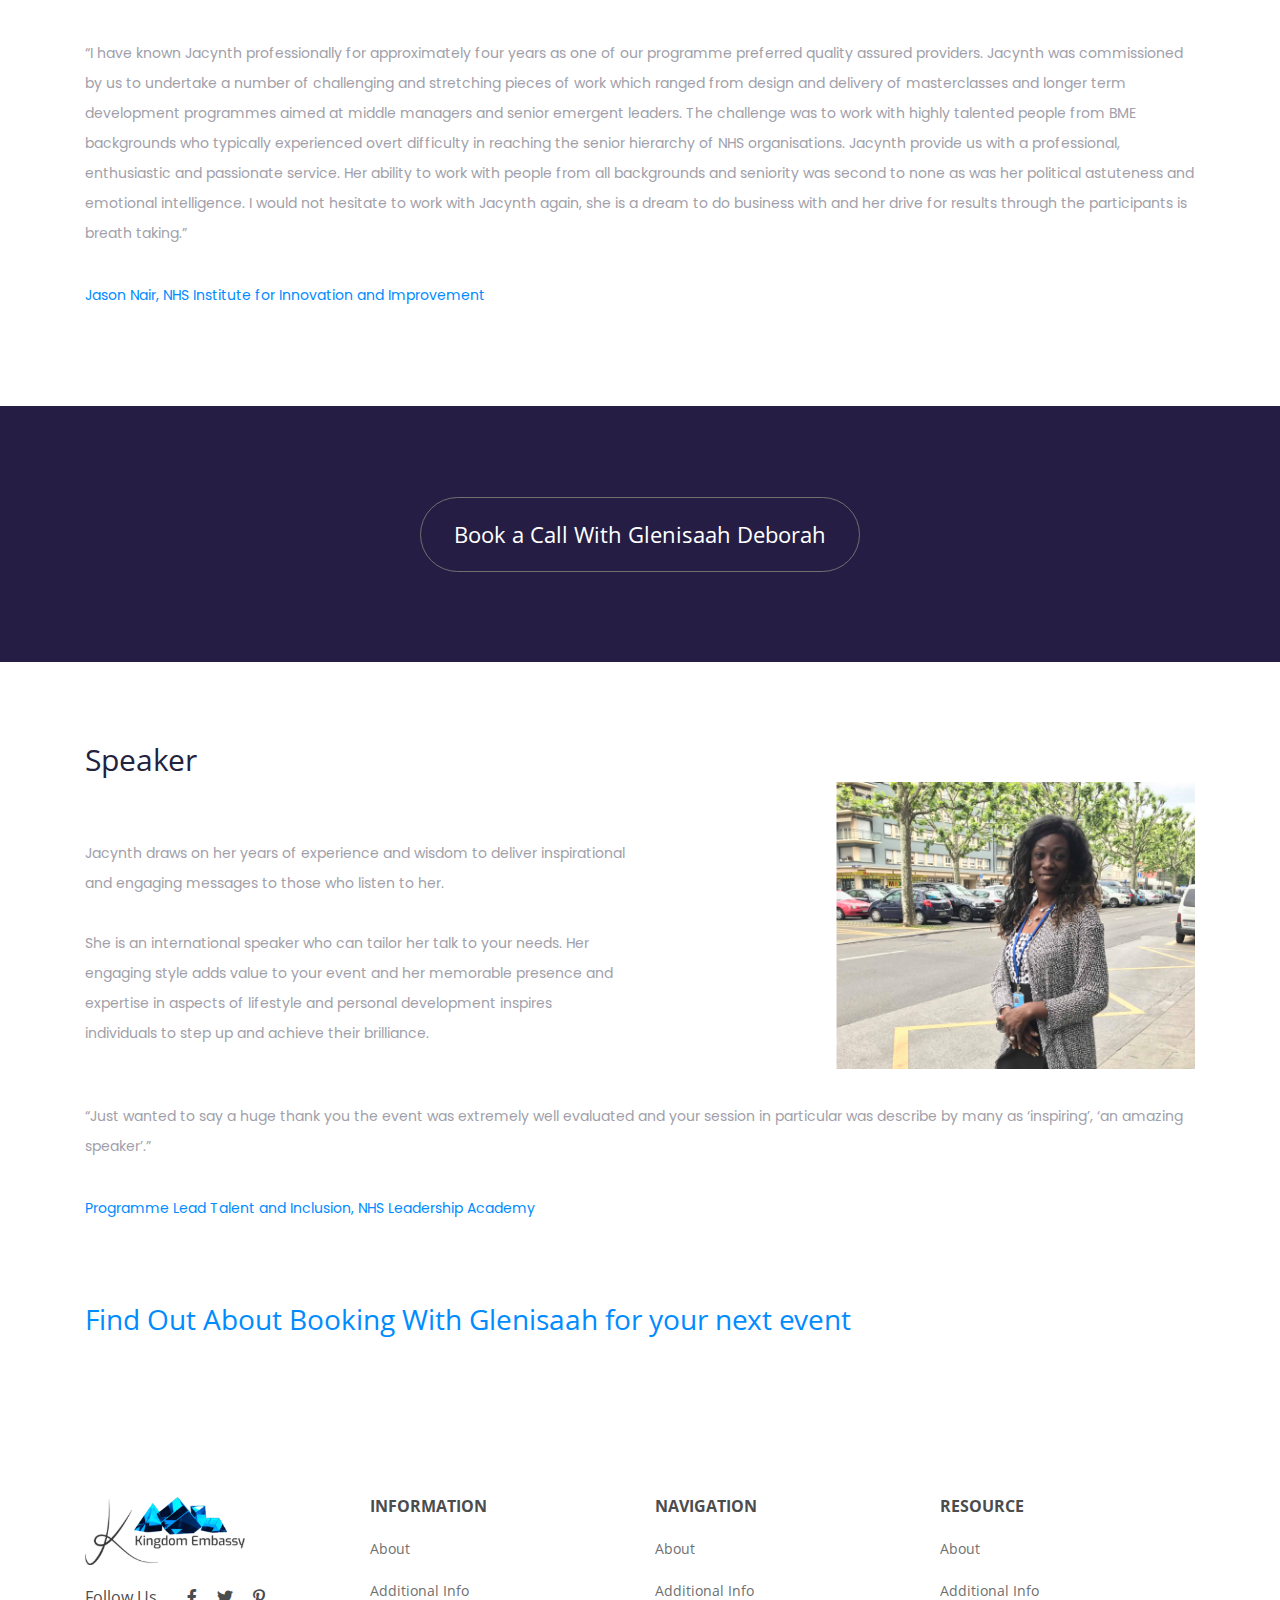
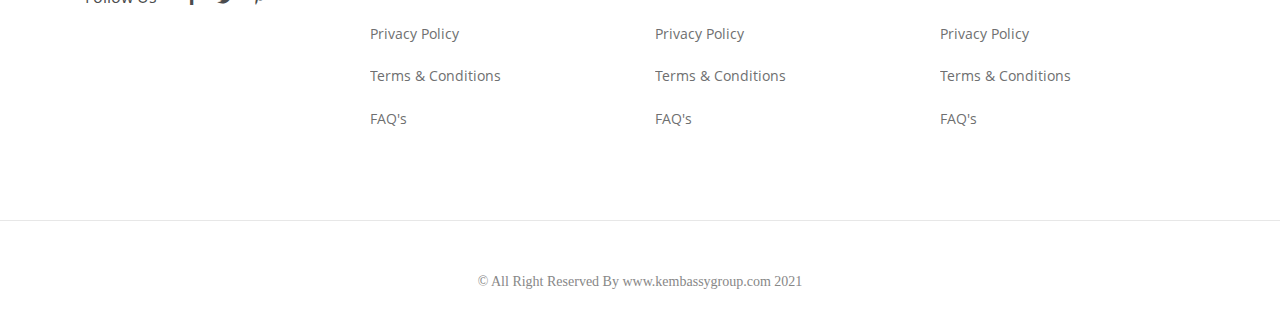
<file: services.html>
<!DOCTYPE html>
<html>

<head>
    <meta charset="utf-8">
    <meta name="viewport" content="width=device-width, initial-scale=1.0, shrink-to-fit=no">
    <title>www.kembassygroup.com</title>
    <link rel="icon" type="image/svg+xml" sizes="238x102" href="assets/img/logo%20copy%202.svg">
    <link rel="stylesheet" href="assets/bootstrap/css/bootstrap.min.css">
    <link rel="stylesheet" href="https://fonts.googleapis.com/css?family=El+Messiri:400,500,600,700">
    <link rel="stylesheet" href="assets/css/Open%20Sans.css">
    <link rel="stylesheet" href="https://fonts.googleapis.com/css?family=Poppins:100,100i,200,200i,300,300i,400,400i,500,500i,600,600i,700,700i,800,800i,900,900i">
    <link rel="stylesheet" href="assets/fonts/fontawesome-all.min.css">
    <link rel="stylesheet" href="assets/css/styles.css">
</head>

<body class="services">
    <div class="row">
        <div class="col">
            <nav class="navbar navbar-light navbar-expand-lg d-xl-flex align-items-xl-center">
                <div class="container"><a id="logo" class="navbar-brand" href="index.html"><img src="assets/img/logo%20copy%202.svg"></a><a id="logo-1" class="navbar-brand" href="#"></a><button data-toggle="collapse" class="navbar-toggler" data-target="#navcol-1"><span class="sr-only">Toggle navigation</span><span class="navbar-toggler-icon"></span></button>
                    <div
                        class="collapse navbar-collapse text-dark justify-content-end" id="navcol-1">
                        <ul class="nav navbar-nav justify-content-end">
                            <li class="nav-item" id="li-why-php-rhinos-3"><a class="nav-link" href="heir.html">HEir<br></a></li>
                            <li class="nav-item" id="li-why-php-rhinos-2"><a class="nav-link" href="membership.html">Membership<br></a></li>
                            <li class="nav-item" id="li-why-php-rhinos-1"><a class="nav-link" href="coaching.html">Coaching<br></a></li>
                        </ul>
                </div>
        </div>
        </nav>
    </div>
    </div>
    <div class="d-flex align-items-center breadcrumb-section">
        <div class="container page-title">
            <h1>Services</h1>
            <ol class="breadcrumb">
                <li class="breadcrumb-item"><a href="#"><span>Home</span></a></li>
                <li class="breadcrumb-item"><a href="#"><span>Services</span></a></li>
            </ol>
        </div>
    </div>
    <div class="container section-2" id="section-2">
        <div class="row">
            <div class="col-lg-5 col-xl-5"><img class="services-img" src="assets/img/services.svg">
                <p>“Jacynth, thank you for investing your precious time on me, for the opportunity you gave me to sharpen my skills and your continuous support and your encouragement.&nbsp;You are a terrific role model.”<br></p>
                <p class="name blue">Dr. Alaettin Carikci, Ph.D. in Sociology</p>
            </div>
            <div class="col-lg-7 col-xl-7">
                <h1>Coaching</h1>
                <p>Are you successful yet still feel something is missing but you don’t quite know what?<br>Have you achieved all that you wanted to achieve but something still holds you back?<br><br>Remember, life coaching is not just for those who want
                    to work on an existing problem.&nbsp;Most successful entrepreneurs and company directors have said that coaching was paramount to their success.&nbsp;Someone who has had the experience and work ethic who can teach you how to live your
                    best life and acknowledge your brilliance NOW.<br><br>Are you ready to be the best version of you?<br><br>There are lots of people who are still struggling with the answers to these questions and more</p>
                <p class="interest-q">Jacynth specialises in working with</p>
                <ul class="text-left">
                    <li>Successful business owners (managers, CEO’s, executives)</li>
                    <li>People who are successful and currently going through hardship &amp;struggles</li>
                    <li>Parents</li>
                    <li>People of Colour</li>
                    <li>Women</li>
                    <li>Aspects of Spiritual Life</li>
                </ul>
                <p class="interest-q">Are you ready to live your true authentic self &amp; acknowledge brilliance.</p><button class="btn btn-link contact-form-submit" type="button">View Coaching Packages</button></div>
        </div>
    </div>
    <div class="d-flex align-items-center divider-section">
        <div class="container d-xl-flex justify-content-xl-center"><button class="btn btn-primary" type="button">Free Assessment</button></div>
    </div>
    <div class="container section-3">
        <div class="row">
            <div class="col-lg-6 col-xl-6 section-3">
                <h2>Training / Seminars / Workshops</h2>
                <p>&nbsp;Get the results that you want for your team and business.&nbsp;Jacynth’s reputation as a trainer and workshop facilitators has been built over 25 years.&nbsp;She specialises in designing, creating and delivering bespoke solutions
                    to unique problems.<br><br>Jacynth uses the knowledge and experience that she has gained in the corporate environment and applies it on an individual level, where both leaders &amp; employees obtain the strategies, tools and knowledge
                    needed to make a positive contribution in the workplace.<br><br>“I sincerely believe had I done this course a long time ago I would have had such great personal benefits, my career path would have been better considered. I was planning
                    to retire at 55 no longer am I going to do so.&nbsp;I Will bring about change a bit at a time or accelerated. God has it mapped out!!! Thank you for putting together an ‘excellent’ programme. Your team did an exemplar job. Believe
                    you me; I know what good looks <br>like. I have many courses to compare with. Bless you Jacynth, you’re such an <br>extraordinary and ‘INSPIRING ‘ woman in your own right !! “<br></p>
                <p class="name blue">Tina Jegede, Senior Manager</p>
            </div>
            <div class="col-lg-6 col-xl-6 d-sm-flex d-lg-flex justify-content-sm-center justify-content-lg-center justify-content-xl-end align-items-xl-start"><img class="d-sm-flex portrait-1" src="assets/img/trianing.svg"></div>
        </div>
    </div>
    <div class="d-flex align-items-center divider-section">
        <div class="container d-xl-flex justify-content-xl-center"><button class="btn btn-primary" type="button">Book a Call With Glenisaah Deborah</button></div>
    </div>
    <div class="container section-4">
        <div class="row">
            <div class="col-lg-6 col-xl-6 d-sm-flex d-lg-flex justify-content-sm-center justify-content-lg-center justify-content-xl-start align-items-xl-start"><img class="d-sm-flex portrait-1" src="assets/img/consulting.svg"></div>
            <div class="col-lg-6 col-xl-6 section-3">
                <h2>The Bench of Deborah Consunlting</h2>
                <p>Jacynth is the Founder &amp; CEO of Jacynth Ivey Global and Inspiring Hope.&nbsp;Every business is unique and has different needs.&nbsp;Jacynth works with you&nbsp;to assess your current situation.&nbsp;Offering a bespoke consultancy service
                    Jacynth works with her clients to design and deliver tailored solutions. Some leaders are born, some are developed and others need to be reminded of how brilliant they are.<br><br>Jacynth has a reputation for bringing about positive
                    changes for individuals, entrepreneurs, businesses and organisations.<br><br></p>
            </div>
        </div>
        <div class="row">
            <div class="col section-5">
                <p>“I have known Jacynth professionally for approximately four years as one of our programme preferred quality assured providers.&nbsp;Jacynth was commissioned by us to undertake a number of challenging and stretching pieces of work which
                    ranged from design and delivery of masterclasses and longer term development programmes aimed at middle managers and senior emergent leaders.&nbsp;The challenge was to work with highly talented people from BME backgrounds who typically
                    experienced overt difficulty in reaching the senior hierarchy of NHS organisations.&nbsp;Jacynth provide us with a professional, enthusiastic and passionate service.&nbsp;Her ability to work with people from all backgrounds and seniority
                    was second to none as was her political astuteness and emotional intelligence.&nbsp;I would not hesitate to work with Jacynth again, she is a dream to do business with and her drive for results through the participants is breath taking.”</p>
                <p
                    class="name blue">Jason Nair, NHS Institute for Innovation and Improvement</p>
            </div>
        </div>
    </div>
    <div class="d-flex align-items-center divider-section">
        <div class="container d-xl-flex justify-content-xl-center"><button class="btn btn-primary" type="button">Book a Call With Glenisaah Deborah</button></div>
    </div>
    <div class="container section-5">
        <div class="row">
            <div class="col-lg-6 col-xl-6 section-3">
                <h2>Speaker</h2>
                <p>Jacynth draws on her years of experience and wisdom to deliver inspirational and engaging messages to those who listen to her.<br><br>She is an international speaker who can tailor her talk to your needs. Her engaging style adds value
                    to your event and her memorable presence and expertise in aspects of lifestyle and personal development inspires individuals to step up and achieve their brilliance.<br></p>
            </div>
            <div class="col-lg-6 col-xl-6 d-sm-flex d-lg-flex justify-content-sm-center justify-content-lg-center justify-content-xl-end align-items-xl-start"><img class="d-sm-flex portrait-1" src="assets/img/speaker.svg"></div>
        </div>
        <div class="row">
            <div class="col">
                <p>“Just wanted to say a huge thank you the event was extremely well evaluated and your session in particular was describe by many as ‘inspiring’,&nbsp;‘an amazing speaker’.”</p>
                <p class="name blue">Programme Lead Talent and Inclusion, NHS Leadership Academy</p>
                <h3>Find Out About Booking With Glenisaah for your next event</h3>
            </div>
        </div>
    </div>
    <div class="footer-clean">
        <footer>
            <div class="container">
                <div class="row">
                    <div class="col-sm-12 col-md-3 col-lg-3 col-xl-3"><img class="logo-img" src="assets/img/logo%20copy%202.svg">
                        <p class="social-icons"><span class="follow-txt">Follow Us</span><i class="fab fa-facebook-f"></i><i class="fab fa-twitter"></i><i class="fab fa-pinterest-p"></i></p>
                        <ul>
                            <li class="follow-us-txt"></li>
                        </ul>
                    </div>
                    <div class="col-sm-12 col-md-3 col-lg-3 col-xl-3 info-col">
                        <h3>INFORMATION</h3>
                        <ul>
                            <li><a href="#">About</a></li>
                            <li><a href="#">Additional Info</a></li>
                            <li><a href="#">Privacy Policy</a></li>
                            <li><a href="#">Terms &amp; Conditions</a></li>
                            <li><a href="#">FAQ's</a></li>
                        </ul>
                    </div>
                    <div class="col-sm-12 col-md-3 col-lg-3 col-xl-3 nav-col">
                        <h3>NAVIGATION</h3>
                        <ul>
                            <li><a href="#">About</a></li>
                            <li><a href="#">Additional Info</a></li>
                            <li><a href="#">Privacy Policy</a></li>
                            <li><a href="#">Terms &amp; Conditions</a></li>
                            <li><a href="#">FAQ's</a></li>
                        </ul>
                    </div>
                    <div class="col-sm-12 col-md-3 col-lg-3 col-xl-3 resources-col">
                        <h3>RESOURCE</h3>
                        <ul>
                            <li><a href="#">About</a></li>
                            <li><a href="#">Additional Info</a></li>
                            <li><a href="#">Privacy Policy</a></li>
                            <li><a href="#">Terms &amp; Conditions</a></li>
                            <li><a href="#">FAQ's</a></li>
                        </ul>
                    </div>
                </div>
            </div>
        </footer>
    </div>
    <div id="copyright-section">
        <div class="container">
            <div class="row">
                <div class="col text-center">
                    <p class="copyright">© All Right Reserved By www.kembassygroup.com 2021<br></p>
                </div>
            </div>
        </div>
    </div>
    <script src="assets/js/jquery.min.js"></script>
    <script src="assets/bootstrap/js/bootstrap.min.js"></script>
</body>

</html>
</file>
<file: assets/css/styles.css>
@media (min-width: 992px) {
  .nav-item {
    color: black;
    margin: 0 0% 0% 2%;
  }
}

.nav.navbar-nav.justify-content-end {
  width: 100%;
}

.navbar-light .navbar-brand {
  font-size: 16px;
  letter-spacing: 0.75px;
}

body {
  font-family: Open sans;
  margin: 0;
  background-color: #ffffff;
}

.navbar {
  font-family: 'Open Sans';
  width: 100%;
  font-size: 20px;
}

.container-fluid, .container-lg, .container-md, .container-sm, .container-xl {
  width: 100%;
  padding-right: 0px;
  padding-left: 0px;
  margin-right: auto;
  margin-left: auto;
}

.col.hero {
  display: block;
  margin: 0 auto;
  max-width: 1440px;
}

.hero-content {
  margin: 0 10%;
  padding: 0px;
}

.row.main-menu {
  margin: 0px;
  background-color: #ffffff;
  padding: 32px 0px;
  max-height: 100px;
}

.navbar-light .navbar-toggler-icon {
  background-image: url('../../assets/img/burger.png');
  width: 32px;
  height: 22px;
  color: grey;
}

.navbar-light .navbar-toggler {
  border: 0px;
}

.hero-bg {
  background-image: url('../../assets/img/hero-bg.svg');
  /*width: 100% !important;*/
  background-repeat: no-repeat;
  background-size: contain;
  min-height: 800px;
  background-position: center center;
  padding-top: 100px;
}

.heir-hero-bg {
  background-image: url('../../assets/img/heir-hero-bg.png');
  width: 100% !important;
  background-repeat: no-repeat;
  background-size: cover;
  min-height: 768px;
  background-position: center center;
}

.membership-hero-bg {
  background-image: url('../../assets/img/membership-hero-bg.png');
  width: 100% !important;
  background-repeat: no-repeat;
  background-size: cover;
  min-height: 768px;
  background-position: center center;
}

@media (min-width: 1200px) {
  .some-past-projects {
    margin-top: 136px;
  }
}

@media (min-width: 300px) {
  .footer {
    padding-top: 192px;
    color: #CFD7DF;
    font-size: 14px;
    margin-bottom: 56px;
    text-align: center;
  }
}

@media (min-width: 576px) {
  .footer {
    text-align: initial;
  }
}

html, body {
  max-width: 100%;
  overflow-x: hidden;
  height: auto!important;
}

* {
  margin: 0;
  padding: 0;
}

.nav-link {
  color: black;
}

.row.main-menu {
  border: 3px solid red;
  max-height: 100px;
  height: 100px;
}

.navbar.navbar-light.navbar-expand-md {
  background-color: white;
  height: 100px;
}

.hero-callout h2 {
  color: white;
  font-family: 'TrajanPro-Regular';
  font-size: 32px;
  letter-spacing: 8px;
}

@media (min-width: 300px) {
  .hero-callout h1 {
    color: black;
    font-family: 'AlexBrush-Regular';
    font-size: 120px;
    margin-bottom: -30px;
  }
}

@media (min-width: 992px) {
  .hero-callout h1 {
    color: black;
    font-family: 'AlexBrush-Regular';
    font-size: 160px;
    margin-bottom: -30px;
  }
}

.hero-heading-container {
  margin-top: 20px;
}

.text-center.hero-heading-2 {
  margin-top: 27px;
}

.text-center.hero-heading-1 {
  margin-bottom: 30px;
}

@media (min-width: 300px) {
  .hero-callout img {
    width: 80%;
  }
}

@media (min-width: 1200px) {
  .hero-callout img {
    /*width: 35%!important;*/
  }
}

@media (min-width: 992px) {
  .hero-callout img {
    /*width: 60%;*/
  }
}

@media (min-width: 768px) {
  .hero-callout img {
    /*width: 50%;*/
  }
}

.section-1 h2 {
  color: black;
  margin-top: 32px;
  font-weight: bold;
}

#section-1 {
  margin-top: 80px;
}

#section-1 img {
  max-width: 365px;
}

.download-free-ebook-btn {
  width: 360px;
  background-color: #008BFF;
  height: 60px;
  border-radius: 46.5px;
  font-family: 'Open Sans';
  font-size: 16px;
  margin-top: 35px;
  color: white;
  padding-top: 15px;
}

.book-call-btn {
  width: 256px;
  background-color: #CBE7FF;
  height: 60px;
  border-radius: 46.5px;
  font-family: 'Open Sans';
  font-size: 16px;
  color: #008BFF;
  padding-top: 15px;
}

.contact-form-submit {
  width: 256px;
  background-color: #008BFF;
  height: 60px;
  border-radius: 46.5px;
  font-family: 'Open Sans';
  font-size: 16px;
  color: white;
  padding-top: 15px;
}

.section-2 h2, .section-3 h2, .section-4 h2, .section-5 h2 {
  color: #23233F;
  font-family: 'Open Sans';
  font-size: 30px;
}

@media (min-width: 300px) {
  .section-2 h2, .section-3 h2, .section-4 h2, .section-5 h2 {
    margin-top: 20px;
    font-family: 'Open Sans';
  }
}

.services .section-3 h2 {
  margin-top: unset;
}

.section-1 p, .section-2 p, .section-3 p {
  font-family: 'Poppins';
  font-size: 14px;
  color: #A1A0AA;
  line-height: 30px;
  margin-top: 32px;
}

.coaching .section-3 p, .coaching .section-5 p {
  font-size: 16px;
  color: #A1A0AA;
  line-height: 32px;
}

.services .section-5 p {
  font-family: 'Poppins';
  font-size: 14px;
  color: #A1A0AA;
  line-height: 30px;
  margin-top: 32px;
}

.section-4 h2, .section-5 h2 {
  margin-bottom: 60px;
  margin-top: 32px;
}

@media (min-width: 300px) {
  #section-2 {
    margin: 80px 0;
    text-align: center;
  }
}

@media (min-width: 768px) {
  #section-2 {
    margin: 80px auto;
    text-align: initial;
  }
}

@media (min-width: 768px) {
  .heir .section-2 {
    margin: 80px auto;
  }
}

.blog-post .title {
  font-family: 'Open Sans';
  font-size: 32px;
  line-height: 30px;
  color: black;
  margin-bottom: 20px;
}

.blog-post .created-date {
  font-family: 'Poppins';
  font-size: 14px;
  color: #A1A0AA;
  text-transform: uppercase;
}

.blog-post .blog-post-desc {
  font-family: 'Open Sans';
  font-size: 16px;
  color: black;
  line-height: 36px;
  margin: 20px 0 25px 0;
}

.blog-post .read-more {
  font-family: 'El Messiri';
  font-size: 16px;
  color: black;
  line-height: 30px;
}

@media (min-width: 300px) {
  .section-3 .youtube-video {
    width: 100%;
  }
}

@media (min-width: 992px) {
  .section-3 .youtube-video {
    width: unset;
  }
}

.user-comment {
  background-image: url('path.png');
  background-position: center bottom;
  background-repeat: no-repeat;
  padding: 0px 15px 10px 15px;
}

.section-5 .name {
  font-family: 'Open Sans Semibold';
  font-size: 15px;
  color: #797979;
}

.section-5 .position {
  font-family: 'Open Sans light';
  font-size: 14px;
  color: #797979;
}

.user-comment-desc {
  line-height: 30px;
  font-family: 'Open Sans Light';
  font-size: 14px;
  max-width: 360px;
  text-align: center;
}

#section-5 {
  background-color: #F8F8F8;
  width: 100%;
  padding-bottom: 100px;
}

#section-6 {
  background-color: #00ACF6;
  width: 100%;
  padding: 68px 0;
}

.signup-txt {
  color: white;
  font-family: 'Open Sans';
  font-size: 30px;
}

.round {
  border-bottom-right-radius: 15px;
  border-bottom-left-radius: 15px;
  -moz-border-radius-bottomright: 15px;
  -moz-border-radius-bottomleft: 15px;
  -webkit-border-bottom-right-radius: 15px;
  -webkit-border-bottom-left-radius: 15px;
  -moz-border-radius-topright: 15px;
  -moz-border-radius-topleft: 15px;
  -webkit-border-top-right-radius: 15px;
  -webkit-border-top-left-radius: 15px;
  border-top-right-radius: 15px;
  border-top-left-radius: 15px;
}

input.form-control.email-sub-input {
  padding-left: 40px;
}

input.form-control.email-sub-input::placeholder {
  color: #8E8E8E;
  font-size: 14px;
  font-family: 'Open Sans Light';
}

.email-sub-input {
  height: 70px;
  border-radius: 3em 0em 0em 3em !important;
}

.subscribe-btn {
  border-radius: 0em 3em 3em 0em !important;
  color: white;
  background-color: #565252;
  font-family: 'Open Sans SemiBold';
  border: unset;
  font-size: 18px;
}

@media (min-width: 300px) {
  .footer-clean {
    padding: 80px 0;
    background-color: #fff;
    color: #4b4c4d;
    text-align: center;
  }
}

@media (min-width: 768px) {
  .footer-clean {
    padding: 80px 0;
    background-color: #fff;
    color: #4b4c4d;
    text-align: initial;
  }
}

.footer-clean h3 {
  margin-top: 0;
  margin-bottom: 12px;
  font-weight: bold;
  font-size: 16px;
}

.footer-clean ul {
  padding: 0;
  list-style: none;
  line-height: 1.6;
  font-size: 14px;
  margin-bottom: 0;
}

.footer-clean ul a {
  color: inherit;
  text-decoration: none;
  opacity: 0.8;
}

.footer-clean ul a:hover {
  opacity: 1;
}

.footer-clean .item.social {
  text-align: right;
}

@media (max-width:767px) {
  .footer-clean .item {
    text-align: center;
    padding-bottom: 20px;
  }
}

@media (max-width: 768px) {
  .footer-clean .item.social {
    text-align: center;
  }
}

.footer-clean .item.social > a {
  font-size: 24px;
  width: 40px;
  height: 40px;
  line-height: 40px;
  display: inline-block;
  text-align: center;
  border-radius: 50%;
  border: 1px solid #ccc;
  margin-left: 10px;
  margin-top: 22px;
  color: inherit;
  opacity: 0.75;
}

.footer-clean .item.social > a:hover {
  opacity: 0.9;
}

@media (max-width:991px) {
  .footer-clean .item.social > a {
    margin-top: 40px;
  }
}

@media (max-width:767px) {
  .footer-clean .item.social > a {
    margin-top: 10px;
  }
}

.footer-clean .copyright {
  margin-top: 14px;
  margin-bottom: 0;
  font-size: 13px;
  opacity: 0.6;
}

.footer-clean li {
  padding: 10px 0px;
}

.follow-us {
  color: #999999;
  font-family: 'Open Sans Semibold';
  font-size: 20px;
  margin-right: 30px;
}

#copyright-section .icon.ion-social-twitter {
  color: #FF65C2;
}

#copyright-section .icon {
  color: #999999;
  font-size: 24px;
  margin: auto 10px;
}

#copyright-section {
  padding: 20px 0;
  border-top: 1px solid #E7E7E7;
}

.copyright {
  color: #878787;
  font-family: 'Open Sans Light';
  font-size: 14px;
  margin-top: 30px;
}

.container.about-gd, .container.people-opinion {
  max-width: 100% !important;
  text-align: center;
  font-family: 'Poppins';
  background-color: #F4FAFF;
  padding: 80px 0;
}

.about-gd .section-2 {
  max-width: 692px;
}

#logo img {
  max-width: 260px;
}

.video-section img {
  height: auto;
  width: 100%;
}

.blog-post p {
  margin-top: 0;
  margin-bottom: 0;
}

.blog-post {
  padding: 0 40px 0 0;
}

@media (min-width: 300px) {
  #section-4 {
    padding: 80px 0px;
    text-align: center;
  }
}

@media (min-width: 992px) {
  #section-4 {
    padding: 80px 0px;
    text-align: initial;
  }
}

.follow-txt {
  margin: 0 20px 0px 0px;
}

.footer-clean .fab {
  margin: 0px 10px;
}

.footer-clean .social-icons {
  margin-top: 20px;
}

. {
}

.footer-clean .logo-img {
  max-width: 160px;
}

.comment-image {
  background-image: url('../../assets/img/slider.svg');
  background-repeat: no-repeat;
  background-position: center;
  margin-top: 80px;
}

.about-gd .username {
  color: #008BFF;
  font-size: 20px;
}

a.nav-link {
  font-family: 'El Messiri';
  font-size: 20px;
}

.hero-callout {
  margin-top: -100px;
}

.contact-section-2 img {
  width: 320px;
}

.contact-section-2 .address-1 {
  font-size: 16px;
}

.contact-section-2 .address-2 {
  font-size: 16px;
}

.contact-section-2 .name {
  color: #008BFF;
  margin-top: 20px;
  font-size: 20px;
}

.contact-section-2 .fab {
  color: #008BFF;
}

.contact-section-2 .fas {
  color: #008BFF;
  margin-top: 20px;
}

.contact-section-2 {
  padding-top: 80px;
  color: #A1A0AA;
}

.breadcrumb {
  display: -ms-flexbox;
  display: flex;
  -ms-flex-wrap: wrap;
  flex-wrap: wrap;
  padding: 0rem 0.15rem;
  margin-bottom: 1rem;
  list-style: none;
  background-color: unset;
  border-radius: unset;
}

.breadcrumb span {
  color: white;
}

.breadcrumb-section .page-title {
  color: white;
}

.breadcrumb-section {
  background-image: url('../../assets/img/breadcrumb-sec-bg.svg');
  height: 180px;
  background-repeat: no-repeat;
}

.divider-section {
  background-color: #251D44;
  min-height: 256px;
  background-repeat: no-repeat;
  margin: 80px 0;
  /*height: auto;*/
}

.coaching .divider-section {
  background-color: #251D44;
  min-height: 256px;
  background-repeat: no-repeat;
  margin: 80px 0;
  color: white;
  font-size: 20px;
}

@media (min-width: 300px) {
  .coaching .divider-section {
    background-color: #251D44;
    min-height: 256px;
    background-repeat: no-repeat;
    margin: 80px 0;
    color: white;
    padding: 40px 0;
  }
}

.contact-form.form-control {
  border: unset;
  border-bottom: 1px solid #707070;
  border-radius: unset;
  box-shadow: unset;
}

.contact-form .form-control {
  border: unset;
  border-bottom: 1px solid #707070;
  border-radius: unset;
  margin: 20px;
}

.contact-form .form-control {
  border: unset;
  border-bottom: 1px solid #707070;
  border-radius: unset;
  margin: 20px 20px 20px 0px;
  border-color: #DDDEFF;
  padding: unset;
}

.form-control:placeholder {
  color: #A1A0AA;
  font-family: 'Poppins';
  font-size: 16px;
}

.contact-form .form-check {
  margin: 10px 0px 20px 0px;
}

.contact-form textarea {
  height: 150px;
}

.contact-privacy-policy {
  line-height: 40px;
  margin-top: 20px;
}

.contact-form .interest-q {
  color: black;
  font-size: 18px;
  margin-top: 20px;
}

.contact-form-submit {
  margin-top: 20px;
}

.container.heir-hero-callout h1 {
  color: #008BFF;
  font-size: 36px;
  font-family: 'Open Sans';
}

.heir-hero-callout p {
  color: white;
  font-family: 'Poppins';
  font-size: 18px;
  line-height: 32px;
}

.membership-prog .membership-callout h1 {
  font-size: 36px;
}

.membership-prog .membership-callout {
  background-color: #008BFF;
  color: white;
  padding: 40px 40px;
}

.membership-callout .btn {
  color: #0876D5;
  background-color: white;
  border-radius: unset;
}

.membership-callout p {
  margin: 20px auto;
}

.membership-prog .section-2 img {
  max-width: 360px;
}

@media (min-width: 300px) {
  .membership-prog .section-2 img {
    max-width: 100%;
  }
}

@media (min-width: 300px) {
  .membership-prog .section-3 img {
    max-width: 100%;
  }
}

@media (min-width: 300px) {
  .membership-prog .section-3 img {
    max-width: 85%;
  }
}

.membership-prog .section-2 {
  margin: 80px auto;
}

.membership-prog h2 {
  color: #008BFF;
}

.membership-prog .section-4 h2 {
  color: black;
}

.pink {
  color: #FF00F6;
}

.membership-prog .section-4 .blue {
  color: #008BFF;
}

.membership-prog .section-4 .blue {
  color: #008BFF;
}

.membership-prog .section-4 .pink-btn {
  background-color: #E41DEB;
  border-radius: unset;
}

.membership-prog .section-4 .blue-btn {
  background-color: #008BFF;
  border-radius: unset;
}

.membership-prog .section-4 .right-col ul li::before {
  line-height: 32px;
  content: "\2022";
  color: #E41DEB;
  font-weight: bold;
  display: inline-block;
  width: 1em;
  margin-top: 0.25em;
}

.membership-prog .section-4 .left-col ul li::before {
  line-height: 32px;
  content: "\2022";
  color: #008BFF;
  font-weight: bold;
  display: inline-block;
  width: 1em;
  margin-top: 0.25em;
}

.membership-prog .section-4 ul {
  list-style: none;
  /*font-family: 'Poppins';*/
  /*font-size: 16px;*/
}

.left-col, .right-col {
  /*border: 1px solid #D8D8D8;*/
  /*border-top: unset;*/
}

.membership-prog .heading-span {
  font-size: 16px;
}

.price {
  /*clear: left;*/
  /*float: left;*/
  /*width: 100%;*/
  margin-left: 20px;
}

.cost {
  float: left;
  width: 50%;
}

.stone {
  font-size: 20px;
  margin-bottom: unset;
  margin-left: 20px;
}

.coaching .section-3 .stone, .coaching .section-5 .stone {
  font-size: 20px;
  margin-bottom: unset;
  margin-left: 20px;
  color: #0B176B;
}

.membership-level {
  width: 100%;
  background-color: #008BFF;
  float: left;
  color: white;
  margin-bottom: 25px;
}

.stone-image {
  float: left;
  margin-left: 20px;
}

.membership-level h1 {
  /*clear: left;*/
  /*float: left;*/
  /*width: 100%;*/
  /*border: 3px solid red;*/
}

.membership-level.sapphire {
  background-color: #E41DEB;
}

.membership-prog .right-col-inner, .membership-prog .left-col-inner {
  border: 1px solid #D8D8D8;
  border-top: unset;
  padding: 0 20px 20px 20px;
}

.membership-prog .section-4 {
  margin: 80px auto;
}

.services .section-2 p {
  margin-top: 20px;
  color: #A1A0AA;
}

.services .section-2 p {
  margin-top: 20px;
  color: #A1A0AA;
}

.services .section-2 ul li {
  margin-top: 20px;
  color: #A1A0AA;
}

ser {
}

.services .section-2 .services-img {
  max-width: 90%;
}

.services .interest-q {
  color: black;
}

.col-lg-5.col-xl-5 p {
  width: 90%;
}

.blue {
  color: #008BFF !important;
}

.services .section-2 ul li::before {
  content: "\2022";
  color: #008BFF;
  font-weight: bold;
  display: inline-block;
  width: 1em;
  margin-left: -1em;
}

.services .section-2 ul {
  list-style: none;
  margin-left: 20px;
}

.divider-section btn {
  padding: 20px;
}

.services .divider-section .btn {
  color: white;
  padding: 20px;
  border-radius: 50px;
  background-color: unset;
  border: 1px solid #707070;
  font-size: 22px;
  width: auto;
  min-width: 440px;
}

.d-sm-flex.portrait-1 {
  max-width: 95%;
}

.services .section-5 h3 {
  color: #008BFF;
  margin: 80px 0;
}

.coaching h3 {
  color: black;
  width: 100%;
}

.coaching .section-1 h2 span {
  color: #008BFF;
}

.coaching .section-1 ul, .coaching .section-3 ul, .coaching .section-5 ul {
  list-style: none;
  margin-left: 20px;
}

.coaching .section-1 ul li, .coaching .section-3 ul li, .coaching .section-5 ul li {
  margin-top: 20px;
  color: #A1A0AA;
}

.coaching .section-1 ul li::before, .coaching .section-3 ul li::before, .coaching .section-5 ul li::before {
  content: "\2022";
  color: #008BFF;
  font-weight: bold;
  display: inline-block;
  width: 1em;
  margin-left: -1em;
}

.coaching .section-1, .coaching .section-2 {
  margin: 80px auto;
}

.coaching .section-2 img {
  width: 55%;
  margin-top: 40px;
}

.coaching .section-4 p, .coaching .section-6 p {
  width: 100%;
  /*margin: 20px auto;*/
  line-height: 32px;
}

.coaching .section-3 .image, .coaching .section-5 .image {
  width: 80%;
}

.coaching .divider-section .btn {
  color: white;
  padding: 20px;
  border-radius: 50px;
  background-color: unset;
  border: 1px solid #707070;
  font-size: 20px;
  width: auto;
  /*min-width: 440px;*/
}

.coaching .sapphire-right {
  margin-bottom: 20px;
  /*border: 3px solid red;*/
  /*padding-bottom: 20px;*/
}

.coaching {
}

.coaching .sapphire-heading {
  margin-bottom: 25px;
}

.portrait-1 {
  width: 360px;
}

@media (min-width: 300px) {
  .portrait-1 {
    width: 360px;
    margin-top: 40px;
  }
}

.btn-link:hover {
  text-decoration: unset;
}

.coaching .section-3 .image {
  max-width: 80%;
}

.coaching .section-2 h3 {
  background-image: url('../../assets/img/17493.png');
  color: white;
  padding-left: 10px;
  padding-right: 10px;
}
</file>
